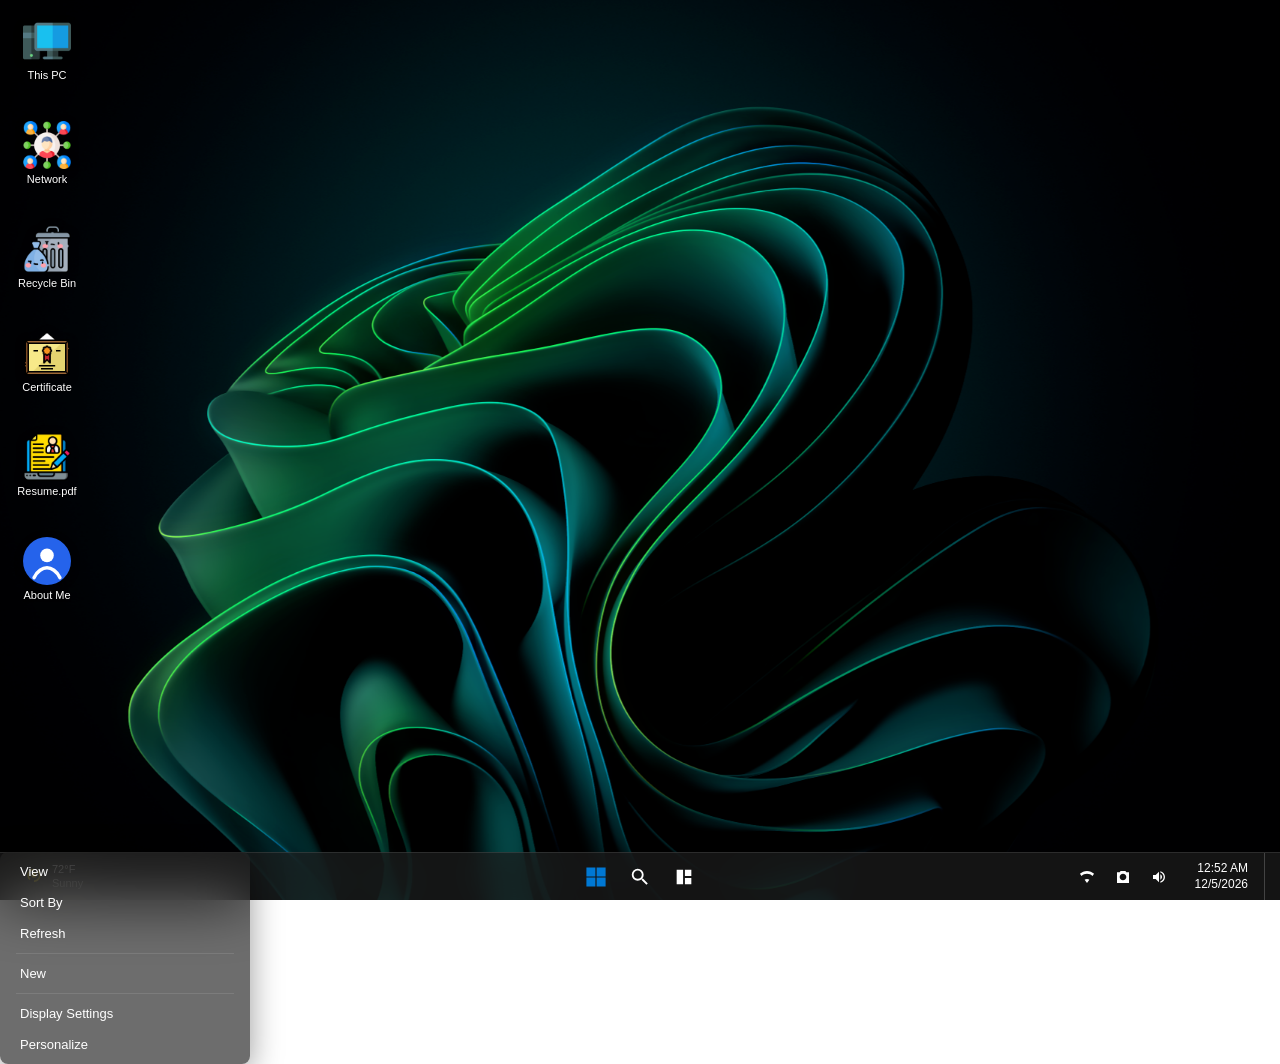
<file: index.html>
<!DOCTYPE html>
<html lang="en">
<head>
    <meta charset="UTF-8">
    <meta name="viewport" content="width=device-width, initial-scale=1.0">
    <title>Pinaki Das — Aspiring AI Engineer | Windows 11 Desktop Portfolio</title>
    <meta name="description" content="Interactive portfolio of Pinaki Das — Aspiring AI Engineer, Python Developer and Generative AI Developer. Explore projects, skills, certifications and contact details inside a Windows 11 desktop simulation.">
    <meta name="author" content="Pinaki Das">
    <meta name="keywords" content="Pinaki Das, AI Engineer, Python Developer, Generative AI, RAG, LLM, Portfolio">
    <meta name="robots" content="index, follow">
    <!-- SEO: canonical + Open Graph. UPDATE the URLs below to the real
         deployment URL (GitHub Pages guess used as placeholder). -->
    <link rel="canonical" href="https://daspinaki2005.github.io/">
    <meta property="og:type" content="website">
    <meta property="og:site_name" content="Pinaki Das — Portfolio">
    <meta property="og:title" content="Pinaki Das — Aspiring AI Engineer | Python Developer | Generative AI Developer">
    <meta property="og:description" content="Aspiring AI Engineer building intelligent applications with Python, LLMs, Prompt Engineering and RAG. Explore the interactive portfolio.">
    <meta property="og:url" content="https://daspinaki2005.github.io/">
    <meta property="og:image" content="https://daspinaki2005.github.io/assets/images/wallpapers/wallpaper1.png">
    <meta property="og:image:width" content="1920">
    <meta property="og:image:height" content="1080">
    <meta name="twitter:card" content="summary_large_image">
    <meta name="twitter:title" content="Pinaki Das — Aspiring AI Engineer | Python Developer">
    <meta name="twitter:description" content="Interactive AI engineer portfolio: projects, skills, certifications and contact details in a Windows 11 desktop simulation.">
    <meta name="twitter:image" content="https://daspinaki2005.github.io/assets/images/wallpapers/wallpaper1.png">
    <link rel="icon" type="image/x-icon" href="favicon.ico">
    <link rel="manifest" href="site.webmanifest">
    <meta name="theme-color" content="#0078d4">
    <link rel="stylesheet" href="css/core.css">
    <link rel="stylesheet" href="css/windows.css">
    <link rel="stylesheet" href="css/animations.css">
    <link rel="stylesheet" href="css/responsive.css">
    <link rel="stylesheet" href="css/apps.css">
    <script type="application/ld+json">
    {
        "@context": "https://schema.org",
        "@type": "Person",
        "name": "Pinaki Das",
        "jobTitle": "Aspiring AI Engineer",
        "description": "Aspiring AI Engineer and Computer Science undergraduate specializing in Python, LLMs, Prompt Engineering and Retrieval-Augmented Generation (RAG).",
        "url": "https://daspinaki2005.github.io/",
        "email": "mailto:daspinaki2005@gmail.com",
        "address": {
            "@type": "PostalAddress",
            "addressLocality": "Kolkata",
            "addressRegion": "West Bengal",
            "addressCountry": "IN"
        },
        "sameAs": [
            "https://github.com/DASPINAKI2005",
            "https://linkedin.com/in/pinaki-das-9a2860281",
            "https://instagram.com/daspinaki2005"
        ],
        "knowsAbout": ["Python", "JavaScript", "SQL", "FastAPI", "Flask", "PostgreSQL", "Prompt Engineering", "RAG", "LLMs", "Generative AI"]
    }
    </script>
</head>
    <body>
    <noscript>
        <div style="max-width:640px;margin:48px auto;padding:0 20px;font-family:system-ui,sans-serif;color:#1f1f23;line-height:1.6;">
            <h1 style="font-size:28px;margin-bottom:8px;">Pinaki Das</h1>
            <p style="font-size:16px;">Aspiring AI Engineer &bull; Python Developer &bull; Generative AI Developer</p>
            <p>This interactive portfolio (Windows 11 / Android simulation) requires JavaScript. Meanwhile, find me here:</p>
            <ul style="font-size:15px;">
                <li>Email: <a href="mailto:daspinaki2005@gmail.com">daspinaki2005@gmail.com</a></li>
                <li>GitHub: <a href="https://github.com/DASPINAKI2005">github.com/DASPINAKI2005</a></li>
                <li>LinkedIn: <a href="https://linkedin.com/in/pinaki-das-9a2860281">linkedin.com/in/pinaki-das-9a2860281</a></li>
                <li>Resume: <a href="assets/documents/resume.pdf">Download PDF</a></li>
            </ul>
        </div>
    </noscript>
    <!-- ============================================================
         WELCOME OVERLAY (new section)
         Premium glassmorphism welcome screen. Fullscreen, fixed, and
         z-index 100000 so it sits above every layer (desktop taskbar
         z:10000, context menu z:10001, Android sim layers z<=90).
         The title copy is injected by js/welcome-overlay.js based on
         viewport width (768px breakpoint); this markup is untouched
         by the Windows / Android simulations.
         ============================================================ -->
    <div id="welcome-overlay" role="presentation" aria-hidden="true">
        <div class="welcome-card">
            <div class="welcome-card__glow"></div>
            <div class="welcome-badge" aria-hidden="true">P</div>
            <h1 class="welcome-title" id="welcome-title"></h1>
            <p class="welcome-role">Aspiring AI Engineer · Python · LLMs · RAG</p>
            <p class="welcome-subtitle">Designed &amp; Developed by Pinaki Das</p>
        </div>
    </div>

    <!-- Main Desktop Area -->
    <main id="desktop" tabindex="-1">
        <div id="selection-box" hidden></div>
        <!-- Icons injected via JS -->
        <div id="icon-container"></div>
        <!-- Windows injected via JS -->
        <div id="window-container"></div>
    </main>

    <!-- Power Screen (Restart / Shut Down) -->
    <div id="power-screen" class="hidden" hidden>
        <div class="power-screen-stage" id="power-screen-stage">
            <div class="power-dots" aria-hidden="true"><span></span><span></span><span></span><span></span><span></span></div>
            <div class="power-screen-text" id="power-screen-text">Shutting down</div>
        </div>
        <div class="power-off" id="power-off" hidden>
            <div class="power-off-title">Your PC has been shut down.</div>
            <div class="power-off-footer">
                <button type="button" class="power-signin" id="power-signin-btn">Sign In</button>
            </div>
        </div>
    </div>

    <!-- Context Menu -->
    <div id="context-menu" class="acrylic-menu" hidden>
        <div class="menu-item">View</div>
        <div class="menu-item">Sort By</div>
        <div class="menu-item">Refresh</div>
        <div class="menu-divider"></div>
        <div class="menu-item">New</div>
        <div class="menu-divider"></div>
        <div class="menu-item">Display Settings</div>
        <div class="menu-item">Personalize</div>
    </div>

    <!-- Start Menu -->
    <div id="start-menu" class="acrylic-panel hidden" hidden>
        <div class="start-search">
            <svg viewBox="0 0 24 24" width="16" height="16" fill="currentColor"><path d="M15.5 14h-.79l-.28-.27A6.471 6.471 0 0 0 16 9.5 6.5 6.5 0 1 0 9.5 16c1.61 0 3.09-.59 4.23-1.57l.27.28v.79l5 4.99L20.49 19l-4.99-5zm-6 0C7.01 14 5 11.99 5 9.5S7.01 5 9.5 5 14 7.01 14 9.5 11.99 14 9.5 14z"/></svg>
            <input type="text" placeholder="Search for apps, settings, and documents">
        </div>
        <div class="start-section-title">Pinned</div>
        <div class="pinned-apps">
            <!-- Pinned apps populated by JS -->
        </div>
        <div class="start-section-title">Recommended</div>
        <div class="recommended-files">
            <div class="rec-item" data-open-app="resume" role="button" tabindex="0">
                <div class="rec-icon">📄</div>
                <div class="rec-details">
                    <div class="rec-name">Resume.pdf</div>
                    <div class="rec-time">Recently added</div>
                </div>
            </div>
            <div class="rec-item" data-open-app="cert" role="button" tabindex="0">
                <div class="rec-icon">📁</div>
                <div class="rec-details">
                    <div class="rec-name">Certificate</div>
                    <div class="rec-time">1 hour ago</div>
                </div>
            </div>
        </div>
        <div class="start-search-results hidden" id="start-search-results"></div>
        <div class="start-footer">
            <div class="user-profile">
                <div class="user-avatar">P</div>
                <div class="user-name">Pinaki Das</div>
            </div>
            <div class="power-btn" tabindex="0" role="button" aria-label="Power">
                <svg viewBox="0 0 24 24" width="18" height="18" fill="currentColor"><path d="M13 3h-2v10h2V3zm4.83 2.17l-1.42 1.42C17.99 7.86 19 9.81 19 12c0 3.87-3.13 7-7 7s-7-3.13-7-7c0-2.19 1.01-4.14 2.58-5.42L6.17 5.17C4.23 6.82 3 9.26 3 12c0 4.97 4.03 9 9 9s9-4.03 9-9c0-2.74-1.23-5.18-3.17-6.83z"/></svg>
            </div>
        </div>
        <div id="power-menu" class="acrylic-panel" hidden>
            <div class="power-menu-item" data-power-action="lock" role="button" tabindex="0" aria-label="Lock">
                <svg viewBox="0 0 24 24" width="16" height="16" fill="currentColor" aria-hidden="true"><path d="M18 8h-1V6a5 5 0 0 0-10 0v2H6a2 2 0 0 0-2 2v10a2 2 0 0 0 2 2h12a2 2 0 0 0 2-2V10a2 2 0 0 0-2-2zm-7 7.53V14.5a1 1 0 0 1 2 0v1.03a2.25 2.25 0 1 1-2 0zM16 8H8V6a4 4 0 0 1 8 0v2z"/></svg>
                <span>Lock</span>
            </div>
            <div class="power-menu-item" data-power-action="restart" role="button" tabindex="0" aria-label="Restart">
                <svg viewBox="0 0 24 24" width="16" height="16" fill="currentColor" aria-hidden="true"><path d="M12 3a9 9 0 1 0 9 9h-2a7 7 0 1 1-7-7v4l5-5-5-5v4z"/></svg>
                <span>Restart</span>
            </div>
            <div class="power-menu-item" data-power-action="shutdown" role="button" tabindex="0" aria-label="Shut Down">
                <svg viewBox="0 0 24 24" width="16" height="16" fill="currentColor" aria-hidden="true"><path d="M13 3h-2v10h2V3zm4.83 2.17l-1.42 1.42C17.99 7.86 19 9.81 19 12c0 3.87-3.13 7-7 7s-7-3.13-7-7c0-2.19 1.01-4.14 2.58-5.42L6.17 5.17C4.23 6.82 3 9.26 3 12c0 4.97 4.03 9 9 9s9-4.03 9-9c0-2.74-1.23-5.18-3.17-6.83z"/></svg>
                <span>Shut Down</span>
            </div>
        </div>
    </div>

    <!-- Widgets Panel -->
    <div id="widgets-panel" class="acrylic-panel hidden" hidden>
        <div class="widgets-title">Widgets</div>
    </div>

    <!-- Taskbar -->
    <footer id="taskbar">
        <div class="taskbar-left">
            <div class="weather-widget">
                <svg viewBox="0 0 24 24" width="20" height="20" fill="#FFD700"><path d="M12 4V2c-4.42 0-8 3.58-8 8 0 2.22.9 4.24 2.34 5.66l1.41-1.41C6.67 13.17 6 11.66 6 10c0-3.31 2.69-6 6-6zm0 14c4.42 0 8-3.58 8-8 0-2.22-.9-4.24-2.34-5.66l-1.41 1.41C17.33 6.83 18 8.34 18 10c0 3.31-2.69 6-6 6v2z"/><circle cx="12" cy="10" r="3"/></svg>
                <div class="weather-info">
                    <span class="temp">72°F</span>
                    <span class="desc">Sunny</span>
                </div>
            </div>
        </div>
        
        <div class="taskbar-center" id="taskbar-apps">
            <button class="taskbar-btn" id="start-btn" aria-label="Start">
                <svg viewBox="0 0 24 24" width="24" height="24" fill="#0078D4"><path d="M11.4 11.4H2.4V2.4h9v9zm10.2 0h-9V2.4h9v9zm-10.2 10.2H2.4v-9h9v9zm10.2 0h-9v-9h9v9z"/></svg>
            </button>
            <button class="taskbar-btn" id="search-btn" aria-label="Search">
                <svg viewBox="0 0 24 24" width="22" height="22" fill="#fff"><path d="M15.5 14h-.79l-.28-.27A6.471 6.471 0 0 0 16 9.5 6.5 6.5 0 1 0 9.5 16c1.61 0 3.09-.59 4.23-1.57l.27.28v.79l5 4.99L20.49 19l-4.99-5zm-6 0C7.01 14 5 11.99 5 9.5S7.01 5 9.5 5 14 7.01 14 9.5 11.99 14 9.5 14z"/></svg>
            </button>
            <button class="taskbar-btn" id="widgets-btn" aria-label="Widgets">
                <svg viewBox="0 0 24 24" width="22" height="22" fill="#fff"><path d="M4 4h7v16H4V4zm9 0h7v7h-7V4zm0 9h7v7h-7v-7z"/></svg>
            </button>
            <!-- Open app icons injected here -->
        </div>

        <div class="taskbar-right">
            <div class="system-tray">
                <button type="button" class="tray-btn" id="tray-wifi" aria-label="Wi-Fi">
                    <svg viewBox="0 0 24 24" width="16" height="16" fill="currentColor"><path d="M12 21L15.6 16.2C14.6 15.4 13.4 15 12 15C10.6 15 9.4 15.4 8.4 16.2L12 21ZM12 3C7.9 3 4.2 4.6 1.4 7.2L3.8 10.4C5.9 8.5 8.8 7.3 12 7.3C15.2 7.3 18.1 8.5 20.2 10.4L22.6 7.2C19.8 4.6 16.1 3 12 3Z"/></svg>
                </button>
                <button type="button" class="tray-btn" id="tray-volume" aria-label="Volume">
                    <svg viewBox="0 0 24 24" width="16" height="16" fill="currentColor"><path d="M15.6 3H8.4L7 5H3V21H21V5H17L15.6 3ZM12 17C9.2 17 7 14.8 7 12C7 9.2 9.2 7 12 7C14.8 7 17 9.2 17 12C17 14.8 14.8 17 12 17Z"/></svg>
                </button>
                <button type="button" class="tray-btn" id="tray-battery" aria-label="Battery">
                    <svg viewBox="0 0 24 24" width="16" height="16" fill="currentColor"><path d="M3 9V15H7L12 20V4L7 9H3ZM16.5 12C16.5 10.2 15.5 8.7 14 8V16C15.5 15.3 16.5 13.8 16.5 12ZM14 3.2V5.3C16.9 6.1 19 8.8 19 12C19 15.2 16.9 17.9 14 18.7V20.8C18 19.9 21 16.3 21 12C21 7.7 18 4.1 14 3.2Z"/></svg>
                </button>
            </div>
            <div class="datetime" id="taskbar-clock" role="button" tabindex="0" aria-label="Calendar and notifications">
                <div id="time">10:00 AM</div>
                <div id="date">1/1/2026</div>
            </div>
            <div id="show-desktop" aria-label="Show Desktop"></div>
        </div>
    </footer>

    <!-- Templates -->
    <template id="window-template">
        <div class="window glass-effect" tabindex="-1">
            <div class="title-bar">
                <div class="title-info">
                    <img class="title-icon" src="" alt="">
                    <span class="title-text">Window Title</span>
                </div>
                <div class="title-controls">
                    <button class="ctrl-btn minimize" aria-label="Minimize"><svg viewBox="0 0 10 10" width="10" height="10" aria-hidden="true"><path d="M1,5 h8" stroke="currentColor" stroke-width="1"/></svg></button>
                    <button class="ctrl-btn maximize" aria-label="Maximize"><svg viewBox="0 0 10 10" width="10" height="10" aria-hidden="true"><rect x="1" y="1" width="8" height="8" stroke="currentColor" stroke-width="1" fill="none"/></svg></button>
                    <button class="ctrl-btn close" aria-label="Close"><svg viewBox="0 0 10 10" width="10" height="10" aria-hidden="true"><path d="M1,1 L9,9 M9,1 L1,9" stroke="currentColor" stroke-width="1.5"/></svg></button>
                </div>
            </div>
            <div class="window-content"></div>
            <!-- Resize Handles -->
            <div class="resize-handle n"></div><div class="resize-handle s"></div>
            <div class="resize-handle e"></div><div class="resize-handle w"></div>
            <div class="resize-handle nw"></div><div class="resize-handle ne"></div>
            <div class="resize-handle sw"></div><div class="resize-handle se"></div>
        </div>
    </template>

    <script src="js/utils.js"></script>
    <script src="js/desktop.js"></script>
    <script src="js/windows.js"></script>
    <script src="js/taskbar.js"></script>
    <script src="js/start-menu.js"></script>
    <script src="js/apps.js"></script>
    <script src="js/main.js"></script>

    <!-- ============================================================
         MOBILE EXPERIENCE (Android simulation)
         Entirely separate layer from the desktop build above.
         Desktop markup/scripts/styles above are untouched.
         ============================================================ -->
    <link rel="stylesheet" href="mobile/css/gate.css">
    <link rel="stylesheet" href="mobile/css/core.css">
    <link rel="stylesheet" href="mobile/css/apps.css">
    <link rel="stylesheet" href="mobile/css/launcher.css">
    <div id="android-root"></div>
    <script src="mobile/js/core.js"></script>
    <script src="data/profile.js"></script>
    <script src="data/projects.js"></script>
    <script src="data/certificates.js"></script>
    <script src="mobile/js/apps.js"></script>
    <script src="mobile/js/app-manager.js"></script>
    <script src="mobile/js/launcher.js"></script>

    <!-- Welcome overlay logic (new) - self-contained, loads last -->
    <script src="js/welcome-overlay.js"></script>
</body>
</html>
</file>
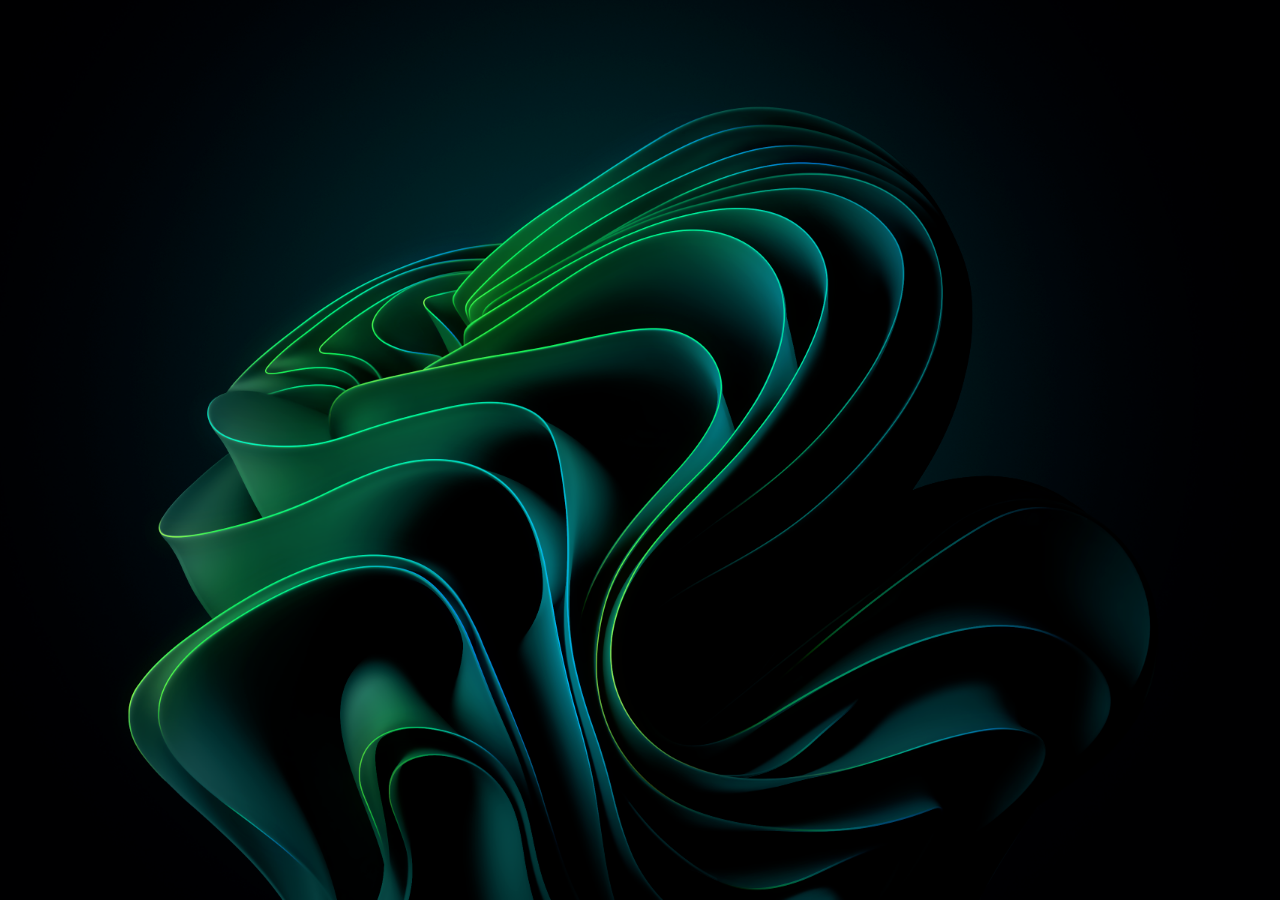
<file: mobile/index.html>
<!DOCTYPE html>
<html lang="en">
<head>
    <meta charset="UTF-8">
    <base href="../">
    <meta name="viewport" content="width=device-width, initial-scale=1.0">
    <meta name="theme-color" content="#000000">
    <meta name="description" content="Explore Pinaki Das's portfolio in an Android-style mobile experience.">
    <title>Pinaki Das — Mobile Portfolio</title>
    <link rel="icon" type="image/x-icon" href="favicon.ico">
    <link rel="stylesheet" href="css/core.css">
    <link rel="stylesheet" href="css/windows.css">
    <link rel="stylesheet" href="css/animations.css">
    <link rel="stylesheet" href="css/responsive.css">
    <link rel="stylesheet" href="css/apps.css">
    <link rel="stylesheet" href="mobile/css/gate.css">
    <link rel="stylesheet" href="mobile/css/core.css">
    <link rel="stylesheet" href="mobile/css/apps.css">
    <link rel="stylesheet" href="mobile/css/launcher.css">
</head>
<body>
    <div id="android-root"></div>
    <noscript>
        <p>This portfolio experience requires JavaScript. Visit
            <a href="index.html">the main portfolio</a> for contact details.
        </p>
    </noscript>
    <script src="mobile/js/core.js"></script>
    <script src="data/profile.js"></script>
    <script src="data/projects.js"></script>
    <script src="data/certificates.js"></script>
    <script src="mobile/js/apps.js"></script>
    <script src="mobile/js/app-manager.js"></script>
    <script src="mobile/js/launcher.js"></script>
    <script src="js/welcome-overlay.js"></script>
</body>
</html>
</file>
<file: css/core.css>
:root {
    /* Fluent Design Variables */
    --acrylic-bg: rgba(32, 32, 32, 0.65);
    --acrylic-solid: #202020;
    --mica-bg: rgba(40, 40, 40, 0.85);
    --border-color: rgba(255, 255, 255, 0.1);
    --accent: #60CDFF;
    --accent-dark: #0078D4;
    --text-primary: #ffffff;
    --text-secondary: rgba(255, 255, 255, 0.7);
    --hover-bg: rgba(255, 255, 255, 0.08);
    --active-bg: rgba(255, 255, 255, 0.12);
    --selection-bg: rgba(96, 205, 255, 0.3);
    --selection-border: #60CDFF;
    --window-shadow: 0 8px 32px rgba(0, 0, 0, 0.4);
    
    /* Layout */
    --taskbar-height: 48px;
    --grid-size-x: 84px;
    --grid-size-y: 104px;
}

* {
    box-sizing: border-box;
    margin: 0;
    padding: 0;
}

body {
    width: 100vw;
    height: 100vh;
    overflow: hidden;
    font-family: 'Segoe UI Variable', 'Segoe UI', Tahoma, Geneva, Verdana, sans-serif;
    color: var(--text-primary);
    background: url('../assets/images/wallpapers/wallpaper1.png') no-repeat center center;
    background-size: cover;
    background-position: center;
    background-repeat: no-repeat;
    user-select: none;
    -webkit-user-select: none;
}

/* Wallpaper Slideshow Layers */
.wallpaper-layer {
    position: fixed;
    top: 0;
    left: 0;
    width: 100vw;
    height: 100vh;
    background-size: cover;
    background-position: center;
    background-repeat: no-repeat;
    opacity: 0;
    transition: opacity 1s ease;
    pointer-events: none;
    z-index: 0;
}

/* Glass & Acrylic Utilities */
.glass-effect {
    background: var(--mica-bg);
    backdrop-filter: blur(25px);
    -webkit-backdrop-filter: blur(25px);
    border: 1px solid var(--border-color);
    box-shadow: var(--window-shadow);
}

.acrylic-panel {
    background: var(--acrylic-bg);
    backdrop-filter: blur(30px);
    -webkit-backdrop-filter: blur(30px);
    border: 1px solid var(--border-color);
}

/* Desktop */
#desktop {
    position: relative;
    width: 100vw;
    height: calc(100vh - var(--taskbar-height));
    outline: none;
}

#selection-box {
    position: absolute;
    border: 1px solid var(--selection-border);
    background-color: var(--selection-bg);
    z-index: 9999;
    pointer-events: none;
}

/* Desktop Icons */
.desktop-icon {
    position: absolute;
    width: 74px;
    height: 86px;
    display: flex;
    flex-direction: column;
    align-items: center;
    justify-content: flex-start;
    padding: 6px 2px;
    border-radius: 4px;
    border: 1px solid transparent;
    cursor: default;
    transition: background 0.1s;
}

.desktop-icon:hover {
    background: var(--hover-bg);
}

.desktop-icon.selected {
    background: var(--selection-bg);
    border-color: rgba(255, 255, 255, 0.2);
}

.desktop-icon img {
    width: 48px;
    height: 48px;
    margin-bottom: 4px;
    pointer-events: none;
    filter: drop-shadow(0 2px 4px rgba(0,0,0,0.3));
}

.desktop-icon .icon-label {
    font-size: 11px;
    text-align: center;
    line-height: 1.2;
    text-shadow: 0 1px 2px rgba(0, 0, 0, 0.8);
    word-wrap: break-word;
    max-width: 100%;
    display: -webkit-box;
    -webkit-line-clamp: 2;
    -webkit-box-orient: vertical;
    overflow: hidden;
}

/* Taskbar */
#taskbar {
    position: absolute;
    bottom: 0;
    left: 0;
    width: 100vw;
    height: var(--taskbar-height);
    background: var(--acrylic-bg);
    backdrop-filter: blur(25px);
    -webkit-backdrop-filter: blur(25px);
    border-top: 1px solid var(--border-color);
    display: flex;
    justify-content: space-between;
    align-items: center;
    z-index: 10000;
    padding: 0 12px;
}

.taskbar-left, .taskbar-right {
    display: flex;
    align-items: center;
    height: 100%;
}

.taskbar-center {
    display: flex;
    align-items: center;
    justify-content: center;
    height: 100%;
    gap: 4px;
    position: absolute;
    left: 50%;
    transform: translateX(-50%);
}

.taskbar-btn {
    width: 40px;
    height: 40px;
    border-radius: 4px;
    border: none;
    background: transparent;
    display: flex;
    justify-content: center;
    align-items: center;
    transition: background 0.15s, transform 0.1s;
    cursor: default;
    position: relative;
}

.taskbar-btn img {
    width: 24px;
    height: 24px;
}

.taskbar-btn:hover {
    background: var(--hover-bg);
}

.taskbar-btn:active {
    transform: scale(0.95);
}

.taskbar-btn.active::after {
    content: '';
    position: absolute;
    bottom: 0;
    width: 16px;
    height: 3px;
    background: var(--accent);
    border-radius: 2px;
}

.taskbar-btn.focused {
    background: var(--active-bg);
}

.taskbar-btn.focused::after {
    width: 24px;
}

.weather-widget {
    display: flex;
    align-items: center;
    gap: 8px;
    padding: 6px 12px;
    border-radius: 4px;
    cursor: default;
}

.weather-widget:hover {
    background: var(--hover-bg);
}

.weather-info {
    display: flex;
    flex-direction: column;
    font-size: 11px;
    line-height: 1.2;
}

.system-tray {
    display: flex;
    align-items: center;
    gap: 12px;
    padding: 0 12px;
    height: 100%;
    border-radius: 4px;
}

.system-tray:hover {
    background: var(--hover-bg);
}

.tray-btn {
    display: inline-flex;
    align-items: center;
    justify-content: center;
    padding: 4px;
    border: none;
    border-radius: 4px;
    background: transparent;
    color: inherit;
    cursor: pointer;
}
.tray-btn:hover {
    background: var(--active-bg);
}

.datetime {
    display: flex;
    flex-direction: column;
    align-items: flex-end;
    justify-content: center;
    padding: 0 12px;
    height: 100%;
    border-radius: 4px;
    font-size: 12px;
    line-height: 1.3;
}

.datetime:hover {
    background: var(--hover-bg);
}

#show-desktop {
    width: 4px;
    height: 100%;
    border-left: 1px solid rgba(255,255,255,0.2);
    margin-left: 4px;
}
#show-desktop:hover {
    background: rgba(255,255,255,0.2);
}

/* Start Menu */
#start-menu {
    position: absolute;
    bottom: calc(var(--taskbar-height) + 12px);
    left: 50%;
    transform: translateX(-50%) translateY(20px);
    width: 560px;
    height: 600px;
    border-radius: 8px;
    padding: 24px;
    display: flex;
    flex-direction: column;
    z-index: 9999;
    opacity: 0;
    pointer-events: none;
    transition: transform 0.25s cubic-bezier(0.1, 0.9, 0.2, 1), opacity 0.2s ease;
}

#start-menu:not(.hidden) {
    opacity: 1;
    transform: translateX(-50%) translateY(0);
    pointer-events: all;
}

.start-search {
    display: flex;
    align-items: center;
    background: rgba(0,0,0,0.4);
    border: 1px solid var(--border-color);
    border-radius: 20px;
    padding: 8px 16px;
    margin-bottom: 16px;
    border-bottom: 2px solid var(--accent);
}

.start-search input {
    background: transparent;
    border: none;
    outline: none;
    color: white;
    width: 100%;
    margin-left: 12px;
    font-family: inherit;
    font-size: 14px;
}

.start-section-title {
    font-size: 14px;
    font-weight: 600;
    margin-bottom: 16px;
    display: flex;
    justify-content: space-between;
}

.pinned-apps {
    display: grid;
    grid-template-columns: repeat(6, 1fr);
    gap: 16px;
    margin-bottom: 16px;
    height: auto;
    max-height: 200px;
    overflow-y: auto;
}

.pinned-app {
    display: flex;
    flex-direction: column;
    align-items: center;
    gap: 6px;
    padding: 12px 4px;
    border-radius: 4px;
}
.pinned-app:hover {
    background: var(--hover-bg);
}
.pinned-app img {
    width: 32px;
    height: 32px;
}
.pinned-app span {
    font-size: 12px;
}

.recommended-files {
    display: grid;
    grid-template-columns: repeat(2, 1fr);
    gap: 12px;
    flex-grow: 1;
    height: auto;
    max-height: 200px;
    overflow-y: auto;
}

.rec-item {
    display: flex;
    align-items: center;
    gap: 12px;
    padding: 8px 12px;
    border-radius: 4px;
}
.rec-item:hover {
    background: var(--hover-bg);
}
.rec-icon {
    font-size: 24px;
}
.rec-name {
    font-size: 13px;
    font-weight: 500;
}
.rec-time {
    font-size: 11px;
    color: var(--text-secondary);
}

/* Start Menu Search */
.start-search-results {
    display: flex;
    flex-direction: column;
    gap: 12px;
    flex-grow: 1;
    overflow-y: auto;
}
.start-search-results.hidden,
.start-section-title.hidden,
.pinned-apps.hidden,
.recommended-files.hidden {
    display: none;
}

.start-footer {
    display: flex;
    justify-content: space-between;
    align-items: center;
    padding-top: 16px;
    border-top: 1px solid var(--border-color);
    margin-top: auto;
}

.user-profile {
    display: flex;
    align-items: center;
    gap: 12px;
    padding: 6px 12px;
    border-radius: 4px;
}
.user-profile:hover {
    background: var(--hover-bg);
}
.user-avatar {
    width: 32px;
    height: 32px;
    border-radius: 50%;
    background: var(--accent);
    display: flex;
    align-items: center;
    justify-content: center;
    font-weight: bold;
}

.power-btn {
    padding: 12px;
    border-radius: 4px;
}
.power-btn:hover {
    background: var(--hover-bg);
}

/* Power Menu (Restart / Shut Down) */
#power-menu {
    position: absolute;
    bottom: 64px;
    right: 24px;
    min-width: 190px;
    border-radius: 8px;
    padding: 4px;
    box-shadow: var(--window-shadow);
}
.power-menu-item {
    display: flex;
    align-items: center;
    gap: 12px;
    padding: 8px 16px;
    font-size: 13px;
    border-radius: 4px;
    cursor: default;
}
.power-menu-item:hover {
    background: var(--hover-bg);
}
.power-menu-item svg {
    color: var(--text-secondary);
}

/* Power Screen (Restart / Shut Down) */
#power-screen {
    position: fixed;
    inset: 0;
    z-index: 200000;
    background: #0b0d10;
    font-family: inherit;
}
#power-screen:not(.hidden) {
    display: flex;
    align-items: center;
    justify-content: center;
}
#power-screen.hidden {
    display: none;
}
.power-screen-stage {
    display: flex;
    flex-direction: column;
    align-items: center;
    gap: 24px;
}
.power-dots {
    display: flex;
    gap: 8px;
}
.power-dots span {
    width: 10px;
    height: 10px;
    border-radius: 50%;
    background: #fff;
    animation: powerPulse 1.2s ease-in-out infinite;
}
.power-dots span:nth-child(2) { animation-delay: .1s; }
.power-dots span:nth-child(3) { animation-delay: .2s; }
.power-dots span:nth-child(4) { animation-delay: .3s; }
.power-dots span:nth-child(5) { animation-delay: .4s; }
@keyframes powerPulse {
    0%, 100% { transform: scale(1); opacity: .35; }
    30% { transform: scale(1.35); opacity: 1; }
}
.power-screen-text {
    font-size: 15px;
    color: var(--text-secondary);
}
.power-off {
    position: absolute;
    inset: 0;
    display: flex;
    flex-direction: column;
    align-items: center;
    justify-content: space-between;
    padding: 48px 0;
    animation: powerFadeIn .5s ease both;
}
@keyframes powerFadeIn {
    from { opacity: 0; }
    to { opacity: 1; }
}
.power-off-title {
    font-size: 22px;
    color: var(--text-primary);
}
.power-signin {
    min-width: 180px;
    padding: 10px 24px;
    border: 1px solid var(--border-color);
    border-radius: 6px;
    background: var(--mica-bg);
    color: var(--text-primary);
    font-family: inherit;
    font-size: 14px;
    cursor: pointer;
    transition: background .15s ease;
}
.power-signin:hover {
    background: var(--hover-bg);
}

/* Networking app rows */
.net-list {
    width: 100%;
    display: flex;
    flex-direction: column;
    gap: 8px;
}
.net-row {
    display: flex;
    align-items: center;
    gap: 14px;
    padding: 12px 14px;
    border-radius: 6px;
    border: 1px solid var(--border-color);
    background: rgba(255, 255, 255, 0.03);
    cursor: pointer;
    transition: background .15s ease, border-color .15s ease;
}
.net-row:hover {
    background: var(--hover-bg);
    border-color: rgba(96, 205, 255, 0.35);
}
.net-icon {
    width: 40px;
    height: 40px;
    border-radius: 8px;
    display: flex;
    align-items: center;
    justify-content: center;
    flex-shrink: 0;
}
.net-icon svg {
    width: 40px;
    height: 40px;
    display: block;
}
.net-info {
    flex-grow: 1;
    min-width: 0;
}
.net-name {
    font-size: 14px;
    font-weight: 600;
    color: var(--text-primary);
}
.net-account {
    font-size: 12px;
    color: var(--text-secondary);
    white-space: nowrap;
    overflow: hidden;
    text-overflow: ellipsis;
}
.net-open {
    font-size: 12px;
    color: var(--accent);
    flex-shrink: 0;
}

/* Widgets Panel */
#widgets-panel {
    position: absolute;
    right: 12px;
    bottom: calc(var(--taskbar-height) + 12px);
    width: 320px;
    max-height: min(560px, calc(100vh - var(--taskbar-height) - 40px));
    overflow-y: auto;
    border-radius: 8px;
    padding: 20px;
    display: flex;
    flex-direction: column;
    gap: 12px;
    z-index: 9999;
    opacity: 0;
    pointer-events: none;
    transform: translateX(24px);
    transition: transform 0.25s cubic-bezier(0.1, 0.9, 0.2, 1), opacity 0.2s ease;
}

#widgets-panel:not(.hidden) {
    opacity: 1;
    transform: translateX(0);
    pointer-events: all;
}

.widgets-title {
    font-size: 20px;
    font-weight: 600;
}

.widget-card {
    background: var(--mica-bg);
    border: 1px solid var(--border-color);
    border-radius: 8px;
    padding: 14px;
}

.widget-card--profile {
    display: flex;
    align-items: center;
    gap: 12px;
    background: linear-gradient(135deg, rgba(37, 99, 235, 0.18), rgba(139, 92, 246, 0.12));
}

.widget-avatar {
    width: 44px;
    height: 44px;
    flex-shrink: 0;
    border-radius: 50%;
    display: flex;
    align-items: center;
    justify-content: center;
    font-size: 20px;
    font-weight: 700;
    color: #fff;
    background: linear-gradient(135deg, #60c8ff, #2563eb);
    box-shadow: 0 4px 12px rgba(37, 99, 235, 0.4);
}

.widget-card-body {
    min-width: 0;
    flex: 1;
}

.widget-card-head {
    display: flex;
    justify-content: space-between;
    align-items: center;
    font-size: 14px;
    font-weight: 600;
}

.widget-card-sub {
    margin-top: 6px;
    font-size: 12px;
    color: var(--text-secondary);
}

.widget-card-chips {
    display: flex;
    flex-wrap: wrap;
    gap: 6px;
}

.widget-chip {
    display: inline-flex;
    align-items: center;
    font-size: 11px;
    font-weight: 600;
    padding: 3px 10px;
    border-radius: 999px;
    color: var(--accent);
    background: color-mix(in srgb, var(--accent) 12%, transparent);
    border: 1px solid color-mix(in srgb, var(--accent) 30%, transparent);
}

.widget-project-tag {
    overflow: hidden;
    text-overflow: ellipsis;
    white-space: nowrap;
}

.widget-link {
    display: inline-block;
    margin-top: 8px;
    padding: 0;
    border: 0;
    background: none;
    font: inherit;
    font-size: 12px;
    font-weight: 600;
    color: var(--accent);
    cursor: pointer;
}

.widget-link:hover {
    text-decoration: underline;
}

/* Context Menu */
#context-menu {
    position: absolute;
    width: 250px;
    border-radius: 8px;
    padding: 4px;
    z-index: 10001;
    box-shadow: var(--window-shadow);
    background: var(--acrylic-bg);
    -webkit-backdrop-filter: blur(30px);
    backdrop-filter: blur(30px);
}
#context-menu.hidden {
    display: none;
}
.menu-item {
    padding: 8px 16px;
    font-size: 13px;
    border-radius: 4px;
    display: flex;
    align-items: center;
    gap: 12px;
}
.menu-item:hover {
    background: var(--hover-bg);
}
.menu-divider {
    height: 1px;
    background: var(--border-color);
    margin: 4px 12px;
}
.menu-item .menu-caret {
    margin-left: auto;
    font-size: 14px;
    opacity: 0.7;
}
.menu-item.has-submenu {
    position: relative;
}
.menu-submenu {
    display: none;
    position: absolute;
    left: 100%;
    top: -5px;
    min-width: 190px;
    padding: 4px;
    border-radius: 8px;
    box-shadow: var(--window-shadow);
    background: var(--acrylic-bg);
    -webkit-backdrop-filter: blur(30px);
    backdrop-filter: blur(30px);
}
.menu-item.has-submenu:hover .menu-submenu,
.menu-item.has-submenu:focus-within .menu-submenu {
    display: block;
}

/* Inline rename */
.inline-rename {
    width: 108px;
    margin-top: 6px;
    padding: 2px 4px;
    font-size: 11px;
    text-align: center;
    border: 1px solid var(--accent);
    outline: none;
    background: var(--acrylic-solid);
    color: var(--text-primary);
    border-radius: 3px;
}

/* Desktop toast */
#desktop-toast {
    position: fixed;
    left: 50%;
    bottom: 64px;
    transform: translateX(-50%) translateY(12px);
    padding: 10px 18px;
    font-size: 13px;
    border-radius: 8px;
    box-shadow: var(--window-shadow);
    opacity: 0;
    pointer-events: none;
    transition: opacity 0.2s, transform 0.2s;
    z-index: 10010;
}
#desktop-toast.is-visible {
    opacity: 1;
    transform: translateX(-50%) translateY(0);
}

/* Properties dialog */
.props-dialog {
    position: fixed;
    inset: 0;
    display: flex;
    align-items: center;
    justify-content: center;
    z-index: 10009;
    background: rgba(0, 0, 0, 0.35);
}
.props-dialog[hidden] {
    display: none;
}
.props-dialog__box {
    width: 340px;
    border-radius: 8px;
    box-shadow: var(--window-shadow);
    overflow: hidden;
    background: var(--acrylic-solid);
    border: 1px solid var(--border-color);
}
.props-dialog__head {
    display: flex;
    align-items: center;
    justify-content: space-between;
    padding: 12px 16px;
    font-size: 14px;
    font-weight: 600;
}
.props-dialog__icon {
    display: flex;
    align-items: center;
    gap: 10px;
    padding: 8px 16px 14px;
}
.props-dialog__icon img {
    width: 34px;
    height: 34px;
}
.props-dialog__icon span {
    font-size: 13px;
    font-weight: 500;
    word-break: break-word;
}
.props-dialog__grid {
    margin: 0 16px 14px;
    border: 1px solid var(--border-color);
    border-radius: 6px;
    overflow: hidden;
}
.props-dialog__row {
    display: flex;
    justify-content: space-between;
    gap: 12px;
    padding: 7px 12px;
    font-size: 12px;
}
.props-dialog__row span {
    opacity: 0.7;
}
.props-dialog__row strong {
    font-weight: 500;
    text-align: right;
    word-break: break-word;
}
.props-dialog__foot {
    display: flex;
    justify-content: flex-end;
    padding: 0 16px 16px;
}
.props-dialog__ok {
    padding: 6px 18px;
    font-size: 13px;
    border: none;
    border-radius: 4px;
    cursor: pointer;
    color: #fff;
    background: var(--accent);
}
.props-dialog__ok:hover {
    filter: brightness(1.1);
}

/* Snap layouts */
#snap-preview {
    position: fixed;
    border: 2px solid var(--accent);
    background: rgba(96, 205, 255, 0.18);
    border-radius: 6px;
    opacity: 0;
    pointer-events: none;
    transition: opacity 0.15s;
    z-index: 30000;
}
#snap-preview.is-visible {
    opacity: 1;
}

#snap-layout {
    position: fixed;
    width: 220px;
    padding: 10px;
    border-radius: 8px;
    box-shadow: var(--window-shadow);
    background: var(--acrylic-bg);
    -webkit-backdrop-filter: blur(30px);
    backdrop-filter: blur(30px);
    z-index: 30010;
}
#snap-layout.hidden {
    display: none;
}
.snap-grid {
    display: flex;
    gap: 8px;
    margin-bottom: 10px;
}
.snap-col {
    flex: 1;
    display: flex;
    flex-direction: column;
    gap: 8px;
}
.snap-zone {
    border: 1px solid var(--border-color);
    border-radius: 4px;
    height: 40px;
    cursor: pointer;
    transition: background 0.12s, border-color 0.12s;
}
.snap-zone:hover,
.snap-zone:focus-visible {
    background: rgba(96, 205, 255, 0.25);
    border-color: var(--accent);
    outline: none;
}
.snap-layout-actions {
    display: flex;
    gap: 8px;
}
.snap-layout-actions button {
    flex: 1;
    padding: 6px 0;
    font-size: 12px;
    border: 1px solid var(--border-color);
    border-radius: 4px;
    cursor: pointer;
    background: transparent;
    color: var(--text-primary);
}
.snap-layout-actions button:hover {
    background: var(--hover-bg);
}

@media (prefers-reduced-motion: reduce) {
    #snap-preview {
        transition: none;
    }
}
</file>
<file: css/windows.css>
/* Windows */
.window {
    position: absolute;
    width: 800px;
    height: 500px;
    border-radius: 8px;
    display: flex;
    flex-direction: column;
    overflow: hidden;
    transform: scale(0.95);
    opacity: 0;
    animation: windowOpen 0.2s cubic-bezier(0.1, 0.9, 0.2, 1) forwards;
}

@keyframes windowOpen {
    to { transform: scale(1); opacity: 1; }
}

.window.closing {
    animation: windowClose 0.15s ease-in forwards;
}

@keyframes windowClose {
    to { transform: scale(0.95); opacity: 0; }
}

.window.maximized {
    top: 0 !important;
    left: 0 !important;
    width: 100vw !important;
    height: calc(100vh - var(--taskbar-height)) !important;
    border-radius: 0;
}

.title-bar {
    height: 40px;
    display: flex;
    justify-content: space-between;
    align-items: center;
    user-select: none;
    -webkit-app-region: drag;
}

.title-info {
    display: flex;
    align-items: center;
    gap: 8px;
    padding-left: 12px;
    font-size: 12px;
    pointer-events: none;
}

.title-icon {
    width: 16px;
    height: 16px;
}

.title-controls {
    display: flex;
    height: 100%;
    align-items: center;
}

.ctrl-btn {
    width: 46px;
    height: 34px;
    border: none;
    background: transparent;
    color: var(--text-primary);
    display: flex;
    justify-content: center;
    align-items: center;
}

.ctrl-btn svg {
    width: 10px;
    height: 10px;
}

.ctrl-btn:hover {
    background: var(--hover-bg);
}

.ctrl-btn.close:hover {
    background: #E81123;
    color: white;
}

.window-content {
    flex-grow: 1;
    background: var(--acrylic-solid);
    position: relative;
    overflow: hidden;
}

/* File Explorer specific */
.explorer-layout {
    display: flex;
    flex-direction: column;
    height: 100%;
}

.explorer-toolbar {
    height: 48px;
    border-bottom: 1px solid var(--border-color);
    display: flex;
    align-items: center;
    padding: 0 16px;
    gap: 16px;
    background: rgba(0,0,0,0.2);
}

.explorer-body {
    display: flex;
    flex-grow: 1;
    overflow: hidden;
}

.explorer-nav {
    width: 200px;
    border-right: 1px solid var(--border-color);
    padding: 12px;
    background: rgba(0,0,0,0.1);
}

.nav-item {
    padding: 6px 12px;
    font-size: 13px;
    border-radius: 4px;
    display: flex;
    align-items: center;
    gap: 8px;
}
.nav-item:hover {
    background: var(--hover-bg);
}

.explorer-main {
    flex-grow: 1;
    padding: 16px;
    display: flex;
    gap: 16px;
    flex-wrap: wrap;
    align-content: flex-start;
    overflow-y: auto;
}

.explorer-item {
    width: 148px;
    padding: 12px;
    border-radius: 8px;
    display: flex;
    flex-direction: column;
    align-items: center;
    gap: 6px;
    text-align: center;
    cursor: default;
}
.explorer-item:hover {
    background: var(--hover-bg);
}
.explorer-item-ico {
    width: 48px;
    height: 48px;
    border-radius: 10px;
    background: var(--g, linear-gradient(135deg,#60a5fa,#818cf8));
    display: flex;
    align-items: center;
    justify-content: center;
}
.explorer-item-name {
    font-size: 13px;
    line-height: 1.3;
    color: var(--text-primary);
}
.explorer-item-sub {
    font-size: 11px;
    color: var(--text-secondary);
}

/* Rich Projects experience (cards + detail page) */
.explorer-main--projects {
    display: flex;
    flex-direction: column;
    flex-wrap: nowrap;
    gap: 12px;
}

.explorer-item--project {
    width: 100%;
    flex-direction: row;
    align-items: center;
    gap: 16px;
    text-align: left;
    padding: 14px 16px;
    border: 1px solid var(--border-color);
    border-radius: 12px;
    background: rgba(255, 255, 255, 0.04);
    transition: background 0.15s ease, transform 0.15s ease, border-color 0.15s ease;
    cursor: pointer;
}
.explorer-item--project:hover {
    background: var(--hover-bg);
    border-color: rgba(255, 255, 255, 0.22);
    transform: translateY(-1px);
}

.pj-card-thumb {
    width: 56px;
    height: 56px;
    border-radius: 12px;
    flex-shrink: 0;
    background: linear-gradient(135deg, var(--pj-a, #60a5fa), var(--pj-b, #818cf8));
    display: flex;
    align-items: center;
    justify-content: center;
    box-shadow: 0 6px 16px rgba(0, 0, 0, 0.3);
}

.pj-card-body {
    flex-grow: 1;
    min-width: 0;
    display: flex;
    flex-direction: column;
    gap: 4px;
}

.pj-card-chips {
    display: flex;
    flex-wrap: wrap;
    gap: 6px;
}

.pj-mini-chip {
    font-size: 10px;
    line-height: 1;
    padding: 4px 8px;
    border-radius: 999px;
    color: var(--text-primary);
    background: rgba(255, 255, 255, 0.12);
    border: 1px solid rgba(255, 255, 255, 0.14);
}

.pj-card-open {
    font-size: 12px;
    color: var(--accent);
    flex-shrink: 0;
    opacity: 0;
    transform: translateX(4px);
    transition: opacity 0.15s ease, transform 0.15s ease;
}
.explorer-item--project:hover .pj-card-open {
    opacity: 1;
    transform: translateX(0);
}

/* Project detail page */
.pj-page {
    display: flex;
    flex-direction: column;
    height: 100%;
    overflow-y: auto;
    background: rgba(0, 0, 0, 0.15);
}

.pj-hero {
    position: relative;
    padding: 28px 32px;
    color: #fff;
    background: linear-gradient(135deg, var(--pj-a, #60a5fa), var(--pj-b, #818cf8));
    overflow: hidden;
}
.pj-hero::after {
    content: "";
    position: absolute;
    top: -60%;
    right: -10%;
    width: 55%;
    height: 220%;
    background: radial-gradient(closest-side, rgba(255, 255, 255, 0.18), transparent);
    pointer-events: none;
}
.pj-hero__inner {
    position: relative;
    display: flex;
    flex-direction: column;
    gap: 10px;
}
.pj-eyebrow {
    font-size: 11px;
    text-transform: uppercase;
    letter-spacing: 0.12em;
    opacity: 0.85;
}
.pj-title {
    margin: 0;
    font-size: 26px;
    font-weight: 600;
    line-height: 1.2;
    text-shadow: 0 2px 12px rgba(0, 0, 0, 0.25);
}
.pj-tag {
    margin: 0;
    max-width: 640px;
    font-size: 14px;
    line-height: 1.5;
    opacity: 0.92;
}
.pj-actions {
    display: flex;
    gap: 10px;
    margin-top: 6px;
}
.pj-btn {
    font-family: inherit;
    font-size: 13px;
    font-weight: 600;
    padding: 8px 18px;
    border-radius: 8px;
    border: none;
    cursor: pointer;
    color: #111;
    background: #fff;
    box-shadow: 0 4px 14px rgba(0, 0, 0, 0.25);
    transition: transform 0.12s ease, box-shadow 0.12s ease;
}
.pj-btn:hover {
    transform: translateY(-1px);
    box-shadow: 0 6px 18px rgba(0, 0, 0, 0.3);
}

.pj-body {
    padding: 24px 32px 32px;
    display: flex;
    flex-direction: column;
    gap: 24px;
}
.pj-sec h3 {
    margin: 0 0 10px;
    font-size: 12px;
    font-weight: 600;
    text-transform: uppercase;
    letter-spacing: 0.1em;
    color: var(--text-secondary);
}
.pj-sec p {
    margin: 0;
    font-size: 14px;
    line-height: 1.65;
    color: var(--text-primary);
}
.pj-chips {
    display: flex;
    flex-wrap: wrap;
    gap: 8px;
}
.pj-chip {
    font-size: 12px;
    padding: 6px 12px;
    border-radius: 999px;
    background: var(--hover-bg);
    border: 1px solid var(--border-color);
    color: var(--text-primary);
}
.pj-points {
    margin: 0;
    padding-left: 20px;
    display: flex;
    flex-direction: column;
    gap: 8px;
}
.pj-points li {
    font-size: 14px;
    line-height: 1.5;
    color: var(--text-primary);
}
.pj-points li::marker {
    color: var(--accent);
}

@media (prefers-reduced-motion: reduce) {
    .explorer-item--project,
    .pj-card-open,
    .pj-btn {
        transition: none;
    }
    .explorer-item--project:hover {
        transform: none;
    }
    .explorer-item--project:hover .pj-card-open {
        opacity: 1;
        transform: none;
    }
}

/* PDF Viewer Specific */
.pdf-toolbar {
    height: 40px;
    background: #323639;
    display: flex;
    align-items: center;
    justify-content: space-between;
    padding: 0 16px;
    color: white;
}
.pdf-btn {
    background: #0078D4;
    color: white;
    border: none;
    padding: 6px 12px;
    border-radius: 4px;
    cursor: pointer;
}
.pdf-content {
    flex-grow: 1;
    display: flex;
    align-items: center;
    justify-content: center;
    background: #525659;
}

.pdf-paper {
    width: min(560px, 100%);
    max-height: 100%;
    background: #fff;
    color: #1f1f23;
    border-radius: 2px;
    padding: 36px 40px;
    box-shadow: 0 4px 24px rgba(0,0,0,0.35);
    overflow-y: auto;
    text-align: left;
}
.pdf-name {
    margin: 0;
    font-size: 26px;
}
.pdf-headline {
    margin: 6px 0 0;
    font-size: 13px;
    color: #555;
}
.pdf-paper-section h3 {
    margin: 18px 0 8px;
    font-size: 13px;
    text-transform: uppercase;
    letter-spacing: 0.06em;
    color: #333;
}
.pdf-paper-section p {
    margin: 0;
    font-size: 13px;
    line-height: 1.5;
}
.pdf-paper-section ul {
    margin: 0;
    padding-left: 18px;
    display: flex;
    flex-direction: column;
    gap: 8px;
}
.pdf-resume-item {
    font-size: 13px;
    line-height: 1.4;
}
.pdf-resume-item strong {
    display: block;
}
.pdf-resume-item span {
    color: #555;
    font-size: 12px;
}

/* Resize Handles */
.resize-handle { position: absolute; }
.resize-handle.n { top: -3px; left: 0; width: 100%; height: 6px; cursor: n-resize; }
.resize-handle.s { bottom: -3px; left: 0; width: 100%; height: 6px; cursor: s-resize; }
.resize-handle.e { top: 0; right: -3px; width: 6px; height: 100%; cursor: e-resize; }
.resize-handle.w { top: 0; left: -3px; width: 6px; height: 100%; cursor: w-resize; }
.resize-handle.nw { top: -3px; left: -3px; width: 10px; height: 10px; cursor: nw-resize; }
.resize-handle.ne { top: -3px; right: -3px; width: 10px; height: 10px; cursor: ne-resize; }
.resize-handle.sw { bottom: -3px; left: -3px; width: 10px; height: 10px; cursor: sw-resize; }
.resize-handle.se { bottom: -3px; right: -3px; width: 10px; height: 10px; cursor: se-resize; }
</file>
<file: css/animations.css>
/* ============================================================
   KEYBOARD SHORTCUTS UI (Alt+Tab switcher + Run dialog)
   ============================================================ */
.alt-tab-overlay {
    position: fixed;
    left: 50%;
    bottom: calc(var(--taskbar-height) + 16px);
    transform: translateX(-50%);
    display: flex;
    gap: 10px;
    padding: 14px;
    border-radius: 12px;
    background: var(--acrylic-bg);
    -webkit-backdrop-filter: blur(30px);
    backdrop-filter: blur(30px);
    border: 1px solid var(--border-color);
    box-shadow: 0 16px 48px rgba(0, 0, 0, 0.5);
    z-index: 30000;
    animation: altTabIn 0.18s cubic-bezier(0.1, 0.9, 0.2, 1);
}
@keyframes altTabIn {
    from { opacity: 0; transform: translateX(-50%) translateY(12px) scale(0.96); }
    to   { opacity: 1; transform: translateX(-50%) translateY(0) scale(1); }
}
.alt-tab-card {
    width: 120px;
    border-radius: 8px;
    padding: 8px;
    display: flex;
    flex-direction: column;
    align-items: center;
    gap: 8px;
    border: 1px solid transparent;
    cursor: pointer;
    flex: 0 0 auto;
}
.alt-tab-card:hover { background: var(--hover-bg); }
.alt-tab-card.is-active { background: var(--active-bg); border-color: var(--accent); }
.alt-tab-thumb {
    width: 96px;
    height: 64px;
    border-radius: 6px;
    background: var(--mica-bg);
    border: 1px solid var(--border-color);
    display: flex;
    align-items: center;
    justify-content: center;
    overflow: hidden;
}
.alt-tab-thumb img { width: 32px; height: 32px; }
.alt-tab-title {
    font-size: 12px;
    max-width: 100%;
    white-space: nowrap;
    overflow: hidden;
    text-overflow: ellipsis;
}

.run-dialog {
    position: fixed;
    inset: 0;
    z-index: 30000;
    display: flex;
    align-items: flex-start;
    justify-content: center;
    padding-top: 12vh;
    background: rgba(0, 0, 0, 0.35);
}
.run-dialog[hidden] { display: none; }
.run-dialog__box {
    width: min(480px, 92vw);
    border-radius: 8px;
    background: var(--mica-bg);
    -webkit-backdrop-filter: blur(25px);
    backdrop-filter: blur(25px);
    border: 1px solid var(--border-color);
    box-shadow: var(--window-shadow);
    overflow: hidden;
    animation: runDialogIn 0.18s cubic-bezier(0.1, 0.9, 0.2, 1);
}
@keyframes runDialogIn {
    from { opacity: 0; transform: translateY(-10px) scale(0.98); }
    to   { opacity: 1; transform: translateY(0) scale(1); }
}
.run-dialog__head {
    display: flex;
    align-items: center;
    justify-content: space-between;
    padding: 10px 12px 10px 16px;
    font-size: 14px;
    border-bottom: 1px solid var(--border-color);
}
.run-dialog__head .ctrl-btn { width: 32px; height: 28px; }
.run-dialog__body { padding: 16px; }
.run-dialog__row { display: flex; align-items: center; gap: 12px; }
.run-dialog__row label { font-size: 13px; color: var(--text-secondary); flex: 0 0 auto; }
.run-dialog__row input {
    flex: 1;
    min-width: 0;
    background: rgba(0, 0, 0, 0.4);
    border: 1px solid var(--border-color);
    border-radius: 4px;
    color: var(--text-primary);
    font-family: inherit;
    font-size: 13px;
    padding: 8px 12px;
    outline: none;
    user-select: text;
    -webkit-user-select: text;
}
.run-dialog__row input:focus { border-color: var(--accent); }
.run-dialog__foot {
    display: flex;
    justify-content: flex-end;
    gap: 10px;
    padding: 12px 16px;
    border-top: 1px solid var(--border-color);
}
.run-dialog__foot button {
    min-width: 84px;
    padding: 6px 16px;
    border-radius: 4px;
    border: 1px solid var(--border-color);
    background: var(--hover-bg);
    color: var(--text-primary);
    font-family: inherit;
    font-size: 13px;
    cursor: pointer;
}
.run-dialog__foot button:hover { background: var(--active-bg); }
.run-dialog__ok { background: var(--accent-dark) !important; border-color: transparent !important; }

@media (prefers-reduced-motion: reduce) {
    .alt-tab-overlay,
    .run-dialog__box {
        animation-duration: 0.01ms !important;
    }
}

/* ============================================================
   WELCOME OVERLAY (new section)
   Premium glassmorphism welcome screen shown once per session.
   Sits above every layer (desktop taskbar z:10000, context menu
   z:10001, Android sim layers z<=90) and reuses the existing
   Fluent design tokens (--mica-bg, --accent, --border-color,
   --text-primary, --text-secondary, Segoe UI typeface) so it
   feels like a native part of the portfolio.
   ============================================================ */
#welcome-overlay {
    position: fixed;
    inset: 0;
    z-index: 100000;
    display: flex;
    align-items: center;
    justify-content: center;
    padding: 24px;
    background: rgba(12, 14, 20, 0.5);
    -webkit-backdrop-filter: blur(16px);
    backdrop-filter: blur(16px);
    opacity: 0;
    transition: opacity 0.6s ease;
}

#welcome-overlay.is-visible { opacity: 1; }

#welcome-overlay.is-leaving { opacity: 0; }

.welcome-card {
    position: relative;
    width: 100%;
    max-width: min(560px, 92vw);
    text-align: center;
    padding: clamp(30px, 6vw, 56px) clamp(24px, 7vw, 72px);
    border-radius: 28px;
    background: linear-gradient(150deg, rgba(255, 255, 255, 0.12), rgba(255, 255, 255, 0.03)), var(--mica-bg);
    border: 1px solid var(--border-color);
    box-shadow:
        inset 0 1px 0 rgba(255, 255, 255, 0.12),
        0 24px 64px rgba(0, 0, 0, 0.5),
        0 0 80px rgba(96, 205, 255, 0.22);
    transform: scale(0.9);
    transition: transform 0.6s cubic-bezier(0.16, 1, 0.3, 1);
    overflow: hidden;
}

#welcome-overlay.is-visible .welcome-card { transform: scale(1); }

.welcome-badge {
    position: relative;
    width: clamp(56px, 12vw, 76px);
    height: clamp(56px, 12vw, 76px);
    margin: 0 auto 18px;
    border-radius: 50%;
    display: flex;
    align-items: center;
    justify-content: center;
    font-size: clamp(26px, 6vw, 34px);
    font-weight: 700;
    color: #fff;
    background: linear-gradient(135deg, #60c8ff, #2563eb);
    box-shadow:
        0 0 0 4px rgba(96, 205, 255, 0.18),
        0 12px 30px rgba(37, 99, 235, 0.5),
        0 0 44px rgba(96, 205, 255, 0.35);
}

.welcome-card__glow {
    position: absolute;
    top: -40%;
    left: 50%;
    width: 75%;
    height: 60%;
    transform: translateX(-50%);
    background: radial-gradient(closest-side, rgba(96, 205, 255, 0.45), transparent);
    filter: blur(20px);
    pointer-events: none;
}

.welcome-title {
    position: relative;
    margin: 0;
    font-family: inherit;
    font-size: clamp(20px, 5vw, 34px);
    font-weight: 600;
    line-height: 1.25;
    color: var(--text-primary);
    text-shadow: 0 0 28px rgba(96, 205, 255, 0.5);
}

.welcome-role {
    position: relative;
    margin: 10px 0 0;
    font-size: clamp(11px, 2.8vw, 13px);
    font-weight: 600;
    letter-spacing: 0.12em;
    text-transform: uppercase;
    color: var(--accent);
}

.welcome-subtitle {
    position: relative;
    margin: 10px 0 0;
    font-size: clamp(12px, 3vw, 15px);
    font-weight: 400;
    letter-spacing: 0.05em;
    color: var(--text-secondary);
}

/* Disable page scrolling while the welcome overlay is visible */
.welcome-lock,
.welcome-lock body {
    overflow: hidden !important;
}

/* Mobile-first sizing tweak */
@media (max-width: 767px) {
    .welcome-card {
        padding: 32px 26px;
        border-radius: 22px;
    }
}

@media (prefers-reduced-motion: reduce) {
    #welcome-overlay,
    .welcome-card {
        transition-duration: 0.01ms !important;
    }
}
</file>
<file: css/responsive.css>
/* Quick Settings (system tray) */
#quick-settings {
    position: fixed;
    right: 8px;
    bottom: 56px;
    width: 360px;
    max-height: calc(100vh - 72px);
    overflow-y: auto;
    padding: 14px;
    border-radius: 12px;
    box-shadow: var(--window-shadow);
    background: var(--acrylic-bg);
    -webkit-backdrop-filter: blur(30px);
    backdrop-filter: blur(30px);
    z-index: 30020;
}
#quick-settings.hidden {
    display: none;
}
.qs-header {
    display: flex;
    align-items: center;
    justify-content: space-between;
    gap: 8px;
    margin-bottom: 12px;
}
.qs-network {
    display: flex;
    flex-direction: column;
    font-size: 12px;
    line-height: 1.35;
}
.qs-network span:last-child {
    color: var(--text-secondary);
    font-size: 11px;
}
.qs-edit {
    padding: 5px 10px;
    font-size: 11px;
    border: 1px solid var(--border-color);
    border-radius: 6px;
    background: transparent;
    color: var(--text-primary);
    cursor: pointer;
    white-space: nowrap;
}
.qs-edit:hover {
    background: var(--hover-bg);
}
.qs-grid {
    display: grid;
    grid-template-columns: repeat(2, 1fr);
    gap: 8px;
    margin-bottom: 12px;
}
.qs-tile {
    display: flex;
    flex-direction: column;
    align-items: flex-start;
    gap: 6px;
    padding: 12px;
    border: none;
    border-radius: 8px;
    background: rgba(255, 255, 255, 0.06);
    color: var(--text-primary);
    text-align: left;
    cursor: pointer;
    transition: background 0.12s;
}
.qs-tile:hover {
    background: rgba(255, 255, 255, 0.12);
}
.qs-tile.is-on {
    background: rgba(0, 120, 212, 0.55);
}
.qs-tile.is-on:hover {
    background: rgba(0, 120, 212, 0.68);
}
.qs-tile.is-disabled {
    opacity: 0.45;
    cursor: default;
}
.qs-tile-icon {
    display: flex;
    align-items: center;
    justify-content: center;
    width: 34px;
    height: 34px;
    border-radius: 50%;
    background: rgba(255, 255, 255, 0.08);
    color: #fff;
}
.qs-tile-label {
    font-size: 12px;
    line-height: 1.2;
}
.qs-tile-state {
    font-size: 11px;
    color: var(--text-secondary);
}
.qs-tile.is-on .qs-tile-state {
    color: rgba(255, 255, 255, 0.85);
}
.qs-slider {
    display: flex;
    align-items: center;
    gap: 10px;
    padding: 6px 2px;
}
.qs-slider-icon {
    display: flex;
    color: var(--text-primary);
    flex: 0 0 auto;
}
.qs-slider input[type="range"] {
    flex: 1;
    -webkit-appearance: none;
    appearance: none;
    height: 4px;
    border-radius: 2px;
    background: rgba(255, 255, 255, 0.22);
    outline: none;
}
.qs-slider input[type="range"]::-webkit-slider-thumb {
    -webkit-appearance: none;
    appearance: none;
    width: 14px;
    height: 14px;
    border-radius: 50%;
    background: #fff;
    cursor: pointer;
    border: none;
}
.qs-slider-val {
    font-size: 12px;
    min-width: 34px;
    text-align: right;
    color: var(--text-primary);
}
.qs-footer {
    display: flex;
    align-items: center;
    justify-content: space-between;
    gap: 8px;
    margin-top: 10px;
    padding-top: 10px;
    border-top: 1px solid var(--border-color);
    font-size: 12px;
}

/* Media player card inside Quick Settings */
.qs-media {
    margin-top: 4px;
    padding: 12px;
    border: 1px solid var(--border-color);
    border-radius: 10px;
    background: var(--mica-bg);
    display: flex;
    flex-direction: column;
    gap: 8px;
}
.qs-media__head {
    display: flex;
    align-items: center;
    gap: 10px;
    min-width: 0;
}
.qs-media__art {
    flex: 0 0 auto;
    width: 40px;
    height: 40px;
    border-radius: 8px;
    display: flex;
    align-items: center;
    justify-content: center;
    color: #fff;
    background: var(--g, var(--accent));
    box-shadow: 0 4px 12px rgba(0, 0, 0, 0.25);
}
.qs-media__info {
    flex: 1;
    min-width: 0;
    display: flex;
    flex-direction: column;
    gap: 2px;
}
.qs-media__info strong {
    font-size: 13px;
    font-weight: 600;
    color: var(--text-primary);
    overflow: hidden;
    text-overflow: ellipsis;
    white-space: nowrap;
}
.qs-media__info span {
    font-size: 11px;
    color: var(--text-secondary);
    overflow: hidden;
    text-overflow: ellipsis;
    white-space: nowrap;
}
.qs-media__clear {
    flex: 0 0 auto;
    width: 26px;
    height: 26px;
    border: none;
    border-radius: 50%;
    background: transparent;
    color: var(--text-secondary);
    display: flex;
    align-items: center;
    justify-content: center;
    cursor: pointer;
}
.qs-media__clear:hover {
    background: var(--hover-bg);
    color: var(--text-primary);
}
.qs-media__track {
    position: relative;
    height: 4px;
    border-radius: 2px;
    background: rgba(255, 255, 255, 0.2);
    cursor: pointer;
    touch-action: none;
}
.qs-media__fill {
    position: absolute;
    left: 0;
    top: 0;
    bottom: 0;
    width: 0;
    border-radius: 2px;
    background: var(--accent);
}
.qs-media__knob {
    position: absolute;
    right: -6px;
    top: 50%;
    transform: translateY(-50%);
    width: 12px;
    height: 12px;
    border-radius: 50%;
    background: #fff;
    opacity: 0;
    transition: opacity 0.15s;
}
.qs-media__track:hover .qs-media__knob,
.qs-media.is-playing .qs-media__knob {
    opacity: 1;
}
.qs-media__foot {
    display: flex;
    align-items: center;
    justify-content: space-between;
    gap: 8px;
}
.qs-media__time {
    font-size: 11px;
    color: var(--text-secondary);
    font-variant-numeric: tabular-nums;
}
.qs-media__controls {
    display: flex;
    align-items: center;
    gap: 4px;
}
.qs-media__btn {
    width: 30px;
    height: 30px;
    border: none;
    border-radius: 50%;
    background: transparent;
    color: var(--text-primary);
    display: flex;
    align-items: center;
    justify-content: center;
    cursor: pointer;
}
.qs-media__btn:hover {
    background: var(--hover-bg);
}
.qs-media__btn--play {
    width: 34px;
    height: 34px;
    background: rgba(255, 255, 255, 0.14);
}
.qs-media__btn--play:hover {
    background: rgba(255, 255, 255, 0.22);
}

/* Calendar & Notifications flyout */
#calendar-flyout {
    position: fixed;
    right: 8px;
    bottom: 56px;
    width: 340px;
    border-radius: 12px;
    box-shadow: var(--window-shadow);
    background: var(--acrylic-bg);
    -webkit-backdrop-filter: blur(30px);
    backdrop-filter: blur(30px);
    overflow: hidden;
    z-index: 30020;
}
#calendar-flyout.hidden {
    display: none;
}
.cal-head {
    padding: 18px 18px 10px;
    display: flex;
    flex-direction: column;
    gap: 2px;
}
.cal-clock {
    font-size: 34px;
    font-weight: 600;
    line-height: 1.1;
}
.cal-date {
    font-size: 12px;
    color: var(--text-secondary);
}
.cal-section {
    padding: 6px 18px 14px;
}
.cal-section-title {
    display: flex;
    align-items: center;
    justify-content: space-between;
    font-size: 12px;
    font-weight: 600;
    margin-bottom: 8px;
}
.cal-clear {
    border: none;
    background: transparent;
    color: var(--accent);
    font-size: 11px;
    cursor: pointer;
    padding: 2px;
}
.cal-clear:hover {
    text-decoration: underline;
}
.cal-notifs {
    display: flex;
    flex-direction: column;
    gap: 6px;
}
.cal-notif-item {
    display: flex;
    align-items: center;
    gap: 10px;
    padding: 8px 10px;
    border-radius: 8px;
    background: rgba(255, 255, 255, 0.05);
}
.cal-notif-ico {
    display: flex;
    align-items: center;
    justify-content: center;
    width: 30px;
    height: 30px;
    border-radius: 50%;
    flex: 0 0 auto;
    background: var(--c, var(--accent));
}
.cal-notif-body {
    display: flex;
    flex-direction: column;
    gap: 2px;
}
.cal-notif-title {
    font-size: 12px;
}
.cal-notif-time {
    font-size: 11px;
    color: var(--text-secondary);
}
.cal-empty {
    font-size: 12px;
    color: var(--text-secondary);
    padding: 10px 2px;
}
.cal-calendar {
    border-top: 1px solid var(--border-color);
    padding-top: 12px;
}
.cal-nav {
    display: flex;
    align-items: center;
    justify-content: space-between;
    margin-bottom: 10px;
}
.cal-month {
    font-size: 13px;
    font-weight: 600;
}
.cal-nav-btn {
    border: none;
    background: transparent;
    color: var(--text-primary);
    font-size: 18px;
    line-height: 1;
    padding: 4px 10px;
    border-radius: 6px;
    cursor: pointer;
}
.cal-nav-btn:hover {
    background: var(--hover-bg);
}
.cal-grid {
    display: grid;
    grid-template-columns: repeat(7, 1fr);
    gap: 2px;
}
.cal-weekday {
    text-align: center;
    font-size: 11px;
    color: var(--text-secondary);
    padding: 4px 0;
}
.cal-day {
    border: none;
    background: transparent;
    color: var(--text-primary);
    font-size: 12px;
    padding: 6px 0;
    border-radius: 6px;
    cursor: pointer;
}
.cal-day:hover {
    background: var(--hover-bg);
}
.cal-day.today {
    background: var(--accent);
    color: #06212E;
    font-weight: 600;
}
.cal-empty-cell {
    padding: 6px 0;
}

#taskbar-clock {
    cursor: pointer;
    -webkit-user-select: none;
    user-select: none;
}

/* Windows Lock Screen */
#lock-screen {
    position: fixed;
    inset: 0;
    z-index: 40000;
    display: flex;
    flex-direction: column;
    align-items: center;
    justify-content: center;
    background: rgba(8, 10, 14, 0.35);
    -webkit-backdrop-filter: blur(26px);
    backdrop-filter: blur(26px);
    color: var(--text-primary);
    animation: lockIn 0.35s cubic-bezier(0.1, 0.9, 0.2, 1);
}
#lock-screen.hidden {
    display: none;
}
#lock-screen.leaving {
    opacity: 0;
    transition: opacity 0.24s ease;
}
@keyframes lockIn {
    from { opacity: 0; }
    to { opacity: 1; }
}
#lock-screen.shake {
    animation: lockShake 0.4s;
}
@keyframes lockShake {
    0%, 100% { transform: translateX(0); }
    20% { transform: translateX(-10px); }
    40% { transform: translateX(10px); }
    60% { transform: translateX(-6px); }
    80% { transform: translateX(6px); }
}
.lock-clock {
    position: absolute;
    top: 12%;
    text-align: center;
}
.lock-time {
    font-size: 84px;
    font-weight: 600;
    line-height: 1.05;
    text-shadow: 0 2px 24px rgba(0, 0, 0, 0.5);
}
.lock-date {
    font-size: 18px;
    margin-top: 6px;
    opacity: 0.9;
}
.lock-auth {
    display: flex;
    flex-direction: column;
    align-items: center;
    gap: 14px;
    transform: translateY(20%);
}
.lock-avatar {
    width: 68px;
    height: 68px;
    border-radius: 50%;
    display: flex;
    align-items: center;
    justify-content: center;
    font-size: 30px;
    font-weight: 600;
    color: #06212E;
    background: linear-gradient(150deg, #7BE0FF, #2C7DE0);
    box-shadow: 0 6px 20px rgba(0, 0, 0, 0.35);
}
.lock-name {
    font-size: 16px;
    font-weight: 500;
}
.lock-pin-row {
    display: flex;
    gap: 12px;
    min-height: 14px;
}
.lock-dot {
    width: 13px;
    height: 13px;
    border-radius: 50%;
    background: transparent;
    border: 1.5px solid rgba(255, 255, 255, 0.55);
}
.lock-dot.filled {
    background: #fff;
    border-color: #fff;
}
.lock-keypad {
    display: grid;
    grid-template-columns: repeat(3, 64px);
    gap: 10px;
    margin-top: 4px;
}
.lock-key {
    height: 60px;
    border: none;
    border-radius: 50%;
    background: rgba(255, 255, 255, 0.08);
    color: var(--text-primary);
    font-size: 22px;
    cursor: pointer;
    display: flex;
    align-items: center;
    justify-content: center;
    transition: background 0.12s;
}
.lock-key:hover {
    background: rgba(255, 255, 255, 0.18);
}
.lock-key:active {
    background: rgba(255, 255, 255, 0.28);
}
.lock-key:focus-visible {
    outline: 2px solid var(--accent);
}
.lock-key--blank {
    pointer-events: none;
}
.lock-hint {
    font-size: 12px;
    color: var(--text-secondary);
    min-height: 16px;
}
.lock-hint.error {
    color: #FF99A1;
}
.lock-power {
    position: absolute;
    bottom: 24px;
    right: 24px;
    width: 42px;
    height: 42px;
    border: none;
    border-radius: 50%;
    background: rgba(255, 255, 255, 0.08);
    color: var(--text-primary);
    display: flex;
    align-items: center;
    justify-content: center;
    cursor: pointer;
}
.lock-power:hover {
    background: rgba(255, 255, 255, 0.18);
}
.lock-powermenu {
    position: absolute;
    bottom: 76px;
    right: 24px;
    min-width: 170px;
    padding: 4px;
    border-radius: 8px;
    box-shadow: var(--window-shadow);
    background: var(--acrylic-bg);
    -webkit-backdrop-filter: blur(30px);
    backdrop-filter: blur(30px);
}
.lock-powermenu.hidden {
    display: none;
}
.lock-powermenu .power-menu-item {
    display: flex;
    align-items: center;
    gap: 10px;
    padding: 8px 14px;
    font-size: 13px;
    border-radius: 4px;
    cursor: pointer;
}
.lock-powermenu .power-menu-item:hover {
    background: var(--hover-bg);
}
</file>
<file: css/apps.css>
/* ============================================================
   T-007 Built-in apps: Notepad, Calculator, Task Manager
   ============================================================ */

/* --- Notepad --- */
.app-notepad {
    display: flex;
    flex-direction: column;
    height: 100%;
    font-family: 'Consolas', 'Cascadia Mono', monospace;
}
.ntp-menu {
    display: flex;
    gap: 2px;
    padding: 6px 10px;
    border-bottom: 1px solid var(--border-color);
    background: rgba(0, 0, 0, 0.2);
}
.ntp-menu-item {
    padding: 4px 10px;
    font-size: 12px;
    font-family: inherit;
    color: var(--text-primary);
    border-radius: 4px;
    cursor: pointer;
    user-select: none;
}
.ntp-menu-item:hover {
    background: var(--hover-bg);
}
.ntp-menu-item.is-on {
    color: var(--accent);
    background: var(--selection-bg);
}
.ntp-area {
    flex-grow: 1;
    resize: none;
    border: none;
    outline: none;
    padding: 12px 14px;
    background: var(--acrylic-solid);
    color: var(--text-primary);
    font-size: 13px;
    line-height: 1.5;
    font-family: inherit;
    white-space: pre;
}
.ntp-area.is-wrap {
    white-space: pre-wrap;
    overflow-wrap: break-word;
}
.ntp-area::placeholder {
    color: var(--text-secondary);
}
.ntp-status {
    padding: 4px 14px;
    border-top: 1px solid var(--border-color);
    font-size: 11px;
    font-family: inherit;
    color: var(--text-secondary);
    background: rgba(0, 0, 0, 0.2);
}

/* --- Calculator --- */
.app-calc {
    display: flex;
    flex-direction: column;
    height: 100%;
    padding: 12px;
    gap: 12px;
    background: var(--acrylic-solid);
}
.calc-display {
    flex: 0 0 auto;
    min-height: 64px;
    padding: 0 12px;
    display: flex;
    align-items: flex-end;
    justify-content: flex-end;
    font-size: 40px;
    font-weight: 300;
    color: var(--text-primary);
    overflow: hidden;
    white-space: nowrap;
}
.calc-grid {
    display: flex;
    flex-direction: column;
    flex-grow: 1;
    gap: 6px;
}
.calc-row {
    display: flex;
    gap: 6px;
    flex: 1;
}
.calc-btn {
    flex: 1;
    border: none;
    border-radius: 6px;
    background: rgba(255, 255, 255, 0.08);
    color: var(--text-primary);
    font-size: 15px;
    cursor: pointer;
    transition: background 0.1s;
}
.calc-btn:hover {
    background: rgba(255, 255, 255, 0.16);
}
.calc-btn:active {
    background: rgba(255, 255, 255, 0.24);
}
.calc-btn.mem {
    font-size: 12px;
    color: var(--text-secondary);
}
.calc-btn.op {
    background: rgba(255, 255, 255, 0.14);
    font-size: 20px;
}
.calc-btn.eq {
    background: var(--accent-dark);
    color: #fff;
    font-size: 20px;
}
.calc-btn.eq:hover {
    background: #1E86E8;
}

/* --- Task Manager --- */
.app-taskmgr {
    display: flex;
    flex-direction: column;
    height: 100%;
    background: var(--acrylic-solid);
}
.tm-tabs {
    display: flex;
    gap: 4px;
    padding: 8px 10px 0;
    border-bottom: 1px solid var(--border-color);
    background: rgba(0, 0, 0, 0.2);
}
.tm-tab {
    padding: 7px 14px;
    border: none;
    background: transparent;
    color: var(--text-secondary);
    font-size: 13px;
    border-radius: 6px 6px 0 0;
    cursor: pointer;
}
.tm-tab.is-active {
    color: var(--accent);
    background: rgba(96, 205, 255, 0.1);
    box-shadow: inset 0 -2px 0 var(--accent);
}
.tm-pane {
    flex-grow: 1;
    overflow: hidden;
    display: flex;
    flex-direction: column;
}
.tm-table {
    flex-grow: 1;
    overflow-y: auto;
    padding: 6px 10px;
    display: flex;
    flex-direction: column;
}
.tm-head,
.tm-row {
    display: grid;
    grid-template-columns: 1.6fr 0.8fr 0.7fr 0.9fr;
    align-items: center;
    gap: 10px;
    padding: 8px 12px;
    font-size: 13px;
}
.tm-head {
    color: var(--text-secondary);
    font-size: 12px;
    border-bottom: 1px solid var(--border-color);
    position: sticky;
    top: 0;
    background: var(--acrylic-solid);
}
.tm-row {
    border-radius: 6px;
    cursor: pointer;
    color: var(--text-primary);
}
.tm-row:hover {
    background: var(--hover-bg);
}
.tm-row.is-selected {
    background: var(--selection-bg);
}
.tm-name {
    display: flex;
    align-items: center;
    gap: 8px;
    overflow: hidden;
    text-overflow: ellipsis;
    white-space: nowrap;
}
.tm-name img {
    flex: 0 0 auto;
}
.tm-status {
    color: var(--text-secondary);
}
.tm-cpu,
.tm-mem {
    font-variant-numeric: tabular-nums;
}
.tm-footer {
    display: flex;
    align-items: center;
    justify-content: space-between;
    padding: 10px 16px;
    border-top: 1px solid var(--border-color);
    background: rgba(0, 0, 0, 0.2);
}
.tm-endtask {
    padding: 6px 14px;
    border: 1px solid var(--border-color);
    border-radius: 4px;
    background: rgba(255, 255, 255, 0.08);
    color: var(--text-primary);
    font-size: 12px;
    cursor: pointer;
}
.tm-endtask:hover:not(:disabled) {
    background: var(--hover-bg);
}
.tm-endtask:disabled {
    opacity: 0.4;
    cursor: default;
}
.tm-perf {
    flex-grow: 1;
    display: grid;
    grid-template-columns: 1fr 1fr;
    gap: 14px;
    padding: 16px;
    overflow-y: auto;
}
.tm-card {
    border: 1px solid var(--border-color);
    border-radius: 8px;
    padding: 14px;
    background: rgba(0, 0, 0, 0.15);
    display: flex;
    flex-direction: column;
    gap: 8px;
}
.tm-card-title {
    font-size: 13px;
    color: var(--text-secondary);
}
.tm-card-num {
    font-size: 30px;
    font-weight: 300;
}
.tm-spark {
    width: 100%;
    height: 56px;
    border-radius: 4px;
    background: rgba(0, 0, 0, 0.2);
}

/* --- Settings app (T-008) --- */
.app-settings {
    display: flex;
    flex-direction: column;
    height: 100%;
    background: var(--acrylic-solid);
}
.set-layout {
    display: flex;
    flex-grow: 1;
    overflow: hidden;
}
.set-nav {
    width: 220px;
    flex: 0 0 auto;
    display: flex;
    flex-direction: column;
    gap: 2px;
    padding: 12px 10px;
    border-right: 1px solid var(--border-color);
    background: rgba(0, 0, 0, 0.2);
    overflow-y: auto;
}
.set-nav-item {
    text-align: left;
    padding: 9px 12px;
    border: none;
    border-radius: 6px;
    background: transparent;
    color: var(--text-primary);
    font-size: 13px;
    cursor: pointer;
    white-space: nowrap;
}
.set-nav-item:hover {
    background: var(--hover-bg);
}
.set-nav-item.is-active {
    background: var(--selection-bg);
    color: var(--accent);
}
.set-body {
    flex-grow: 1;
    overflow-y: auto;
    padding: 20px 24px 32px;
}
.set-section {
    margin-bottom: 22px;
}
.set-section-title {
    font-size: 18px;
    font-weight: 600;
    margin-bottom: 10px;
    padding-bottom: 8px;
    border-bottom: 1px solid var(--border-color);
}
.set-row {
    display: flex;
    align-items: center;
    justify-content: space-between;
    gap: 16px;
    padding: 10px 4px;
    border-bottom: 1px solid var(--border-color);
}
.set-row-text {
    display: flex;
    flex-direction: column;
    gap: 2px;
}
.set-row-label {
    font-size: 13px;
    color: var(--text-primary);
}
.set-row-sub {
    font-size: 12px;
    color: var(--text-secondary);
}
.set-switch {
    position: relative;
    width: 40px;
    height: 20px;
    flex: 0 0 auto;
    border: none;
    border-radius: 20px;
    background: rgba(255, 255, 255, 0.18);
    cursor: pointer;
    transition: background 0.15s;
}
.set-switch::after {
    content: '';
    position: absolute;
    top: 3px;
    left: 3px;
    width: 14px;
    height: 14px;
    border-radius: 50%;
    background: #fff;
    transition: left 0.15s;
}
.set-switch.is-on {
    background: var(--accent-dark);
}
.set-switch.is-on::after {
    left: 23px;
}
.set-slider-wrap {
    display: flex;
    align-items: center;
    gap: 10px;
    flex: 0 0 auto;
}
.set-slider-wrap input[type='range'] {
    width: 160px;
    accent-color: var(--accent-dark);
}
.set-slider-wrap span {
    min-width: 34px;
    font-size: 12px;
    color: var(--text-secondary);
    text-align: right;
    font-variant-numeric: tabular-nums;
}
.set-walls {
    display: grid;
    grid-template-columns: repeat(5, 1fr);
    gap: 8px;
}
.set-wall {
    height: 56px;
    border: 2px solid transparent;
    border-radius: 6px;
    background-size: cover;
    background-position: center;
    cursor: pointer;
    transition: border-color 0.12s;
}
.set-wall:hover {
    border-color: var(--text-secondary);
}
.set-accents {
    display: flex;
    gap: 10px;
    flex-wrap: wrap;
}
.set-accent {
    width: 28px;
    height: 28px;
    border: 2px solid rgba(255, 255, 255, 0.3);
    border-radius: 50%;
    cursor: pointer;
    transition: transform 0.12s;
}
.set-accent:hover {
    transform: scale(1.15);
}
.set-apps {
    display: grid;
    grid-template-columns: repeat(auto-fill, minmax(150px, 1fr));
    gap: 10px;
}
.set-app-card {
    display: flex;
    align-items: center;
    gap: 10px;
    padding: 10px 12px;
    border: 1px solid var(--border-color);
    border-radius: 8px;
    background: rgba(0, 0, 0, 0.15);
    cursor: pointer;
}
.set-app-card:hover {
    background: var(--hover-bg);
}
.set-app-name {
    font-size: 13px;
    color: var(--text-primary);
}
.set-about-card {
    padding: 16px;
    border-radius: 8px;
    background: rgba(0, 0, 0, 0.2);
    margin-bottom: 12px;
}
.set-about-name {
    font-size: 20px;
    font-weight: 600;
    margin-bottom: 4px;
}
.set-button {
    margin-top: 12px;
    padding: 8px 18px;
    border: none;
    border-radius: 6px;
    background: var(--accent-dark);
    color: #fff;
    font-size: 13px;
    cursor: pointer;
}
.set-button:hover {
    background: #1E86E8;
}

/* --- About Me app --- */
.app-about {
    height: 100%;
    display: flex;
    flex-direction: column;
    background: var(--acrylic-solid);
}
.about-page {
    display: flex;
    flex-grow: 1;
    overflow: hidden;
}
.about-rail {
    flex: 0 0 300px;
    padding: 24px 20px;
    border-right: 1px solid var(--border-color);
    background: rgba(0, 0, 0, 0.22);
    display: flex;
    flex-direction: column;
    align-items: flex-start;
    gap: 6px;
    overflow-y: auto;
}
.about-avatar {
    width: 88px;
    height: 88px;
    border-radius: 50%;
    display: flex;
    align-items: center;
    justify-content: center;
    font-size: 38px;
    font-weight: 700;
    color: #fff;
    background: linear-gradient(135deg, #60c8ff, #2563eb);
    box-shadow: 0 8px 20px rgba(37, 99, 235, 0.4);
    margin-bottom: 6px;
}
.about-name {
    font-size: 22px;
    font-weight: 600;
    margin: 0;
}
.about-headline {
    font-size: 13px;
    font-weight: 600;
    color: var(--accent);
    margin: 0;
}
.about-tagline {
    font-size: 12px;
    color: var(--text-secondary);
    margin: 0 0 6px;
    line-height: 1.5;
}
.about-contacts {
    display: flex;
    flex-direction: column;
    gap: 2px;
    width: 100%;
    margin-top: 8px;
}
.about-contact {
    display: flex;
    align-items: baseline;
    justify-content: space-between;
    gap: 10px;
    padding: 7px 10px;
    border-radius: 6px;
    font-size: 12px;
    color: var(--text-primary);
    text-decoration: none;
}
.about-contact:hover {
    background: var(--hover-bg);
}
.about-contact__label {
    flex: 0 0 auto;
    color: var(--text-secondary);
}
.about-contact__value {
    overflow: hidden;
    text-overflow: ellipsis;
    white-space: nowrap;
    text-align: right;
    color: var(--text-primary);
}
.about-cta {
    margin-top: auto;
    width: 100%;
    padding-top: 12px;
}
.about-btn {
    display: block;
    width: 100%;
    text-align: center;
    padding: 9px 16px;
    border-radius: 6px;
    background: var(--accent-dark);
    color: #fff;
    font-size: 13px;
    font-weight: 600;
    text-decoration: none;
    transition: background 0.15s;
}
.about-btn:hover {
    background: #1E86E8;
}
.about-main {
    flex: 1;
    overflow-y: auto;
    padding: 22px 26px 32px;
    display: flex;
    flex-direction: column;
    gap: 18px;
}
.about-sec h3 {
    font-size: 14px;
    font-weight: 600;
    color: var(--text-secondary);
    text-transform: uppercase;
    letter-spacing: 0.06em;
    margin: 0 0 10px;
}
.about-bio {
    margin: 0;
    font-size: 13px;
    line-height: 1.7;
    color: var(--text-primary);
}
.about-skills {
    display: grid;
    grid-template-columns: repeat(2, 1fr);
    gap: 8px;
}
.about-skill {
    display: flex;
    align-items: center;
    gap: 8px;
    padding: 8px 10px;
    border: 1px solid var(--border-color);
    border-radius: 8px;
    background: var(--mica-bg);
    position: relative;
    overflow: hidden;
}
.about-skill::before {
    content: '';
    position: absolute;
    left: 0;
    top: 0;
    bottom: 0;
    width: 3px;
    background: var(--sk-g, var(--accent));
}
.about-skill__name {
    font-size: 12px;
    font-weight: 600;
    color: var(--text-primary);
}
.about-skill__cat {
    font-size: 11px;
    color: var(--text-secondary);
    margin-left: auto;
}
.about-skill__rate {
    font-size: 11px;
    font-weight: 600;
    color: var(--accent);
    font-variant-numeric: tabular-nums;
}
.about-sec--split {
    display: grid;
    grid-template-columns: 1fr 1fr;
    gap: 24px;
}
.about-list {
    list-style: none;
    margin: 0;
    padding: 0;
    display: flex;
    flex-direction: column;
    gap: 10px;
}
.about-list-item {
    display: flex;
    flex-direction: column;
    gap: 1px;
    font-size: 12px;
    color: var(--text-primary);
    padding-left: 12px;
    border-left: 2px solid color-mix(in srgb, var(--accent) 40%, transparent);
}
.about-list-item span {
    color: var(--text-secondary);
}

@media (max-width: 760px) {
    .about-page {
        flex-direction: column;
        overflow-y: auto;
    }
    .about-rail {
        flex: 0 0 auto;
        width: auto;
        border-right: none;
        border-bottom: 1px solid var(--border-color);
        align-items: center;
        text-align: center;
    }
    .about-contacts,
    .about-cta {
        width: 100%;
    }
    .about-sec--split {
        grid-template-columns: 1fr;
    }
    .about-skills {
        grid-template-columns: 1fr;
    }
}

@media (prefers-reduced-motion: reduce) {
    #lock-screen,
    #lock-screen.shake {
        animation: none;
    }
}
</file>
<file: mobile/css/gate.css>
/* ============================================================
 * Gate CSS
 * Switches the view between the existing desktop build and the
 * Android simulation. This is the ONLY file that touches desktop
 * elements, and it does so with display:none inside a media query.
 *
 *   Desktop  >= 1025px  -> Windows portfolio (unchanged)
 *   Mobile   <= 1024px  -> Android simulation
 *
 * Wallpaper behavior (single 1024px breakpoint, synced with the
 * phone simulation):
 *   - The desktop wallpaper (body background) is the page backdrop
 *     on Desktop AND Tablet sizes; it does not switch when the
 *     viewport enters the tablet / phone-frame range.
 *   - The Android wallpaper only renders inside the phone screen,
 *     so it only appears once the mobile phone layout is active.
 *   - The sim backdrop stays transparent, so the exact same desktop
 *     wallpaper continues to show through seamlessly (no reload).
 * ============================================================ */

#android-root {
    display: none;
}

@media (max-width: 1024px) {
    /* Hide the desktop simulation entirely on mobile screens. */
    body {
        /* Fallback color only; the desktop wallpaper image above
           remains the backdrop and keeps showing through. */
        background-color: #000;
    }
    #desktop,
    #taskbar,
    #start-menu,
    #widgets-panel,
    #quick-settings,
    #calendar-flyout,
    #props-dialog,
    #context-menu,
    #selection-box,
    #power-screen,
    #desktop-toast,
    #snap-preview,
    #snap-layout,
    #lock-screen,
    .alt-tab-overlay,
    .run-dialog,
    .wallpaper-layer {
        display: none !important;
    }

    /* Show the Android simulation. The backdrop stays transparent so
       the desktop wallpaper remains visible around the phone frame on
       tablet screens; the Android wallpaper renders only inside the
       phone screen (opaque .android-screen). */
    #android-root {
        display: block;
        background: transparent !important;
    }
}

@media (min-width: 1025px) {
    #android-root {
        display: none !important;
    }
}

@media (max-width: 560px) {
    /* Small phones: the Android screen covers the whole viewport, so the
       desktop wallpaper behind it is invisible. Skip loading it. */
    body {
        background-image: none;
        background-color: #000;
    }
}
</file>
<file: mobile/css/core.css>
/* ============================================================
 * Base CSS - device frame, status bar, nav bar, shade, toast
 * All selectors are namespaced under #android-root / .android-*
 * ============================================================ */

#android-root {
    --android-font: -apple-system, BlinkMacSystemFont, 'Segoe UI', Roboto, 'Helvetica Neue', Arial, sans-serif;
    --android-ease: cubic-bezier(0.4, 0, 0.2, 1);
    --android-spring: cubic-bezier(0.34, 1.3, 0.64, 1);

    --android-statusbar-h: 30px;
    --android-navbar-h: 50px;

    --android-bg: #0b0b0d;
    --android-surface: #16161a;
    --android-text: #e9eaec;
    --android-text-dim: rgba(235, 238, 245, 0.82);
    --android-divider: rgba(255, 255, 255, 0.08);
    --android-ripple-color: rgba(255, 255, 255, 0.65);

    position: fixed;
    top: 0;
    left: 0;
    width: 100vw;
    height: 100vh;
    height: 100dvh;
    overflow: hidden;
    background: var(--android-bg);
    font-family: var(--android-font);
    font-size: 14px;
    line-height: 1.45;
    color: var(--android-text);
    -webkit-font-smoothing: antialiased;
    -webkit-tap-highlight-color: transparent;
    user-select: none;
    -webkit-user-select: none;
}

/* Software keyboard open: shrink to the visual viewport height so the
   navbar and focused input stay above the keyboard. */
#android-root.android-kb-open {
    height: var(--android-vp-h, 100vh);
}

/* Landscape / short viewports: slim the chrome so apps keep breathing room. */
@media (max-height: 520px) and (orientation: landscape) {
    #android-root {
        --android-statusbar-h: 24px;
        --android-navbar-h: 42px;
    }
}

/* The phone screen fills the frame; content is layered inside. */
.android-screen {
    position: absolute;
    inset: 0;
    overflow: hidden;
    background: #000;
}

/* Centered phone frame with thin bezel on larger/mid-size viewports. */
@media (min-width: 560px) and (min-height: 780px) {
    #android-root {
        padding: 30px;
    }
    .android-screen {
        border-radius: 44px;
        border: 8px solid #1c1c20;
        box-shadow: 0 30px 90px rgba(0, 0, 0, 0.7), 0 0 0 1px rgba(255, 255, 255, 0.06);
    }
}

#android-root input,
#android-root textarea,
#android-root button,
#android-root select {
    font-family: var(--android-font);
}

#android-root input,
#android-root textarea {
    user-select: text;
    -webkit-user-select: text;
}

#android-root button {
    cursor: pointer;
    -webkit-touch-callout: none;
}

#android-root button:focus-visible,
#android-root [tabindex]:focus-visible,
#android-root input:focus-visible {
    outline: 2px solid #60a5fa;
    outline-offset: -2px;
}

/* ------------------------------------------------------------
   Ripple
   ------------------------------------------------------------ */

.android-ripple-target {
    position: relative;
    overflow: hidden;
}

.android-ripple {
    position: absolute;
    border-radius: 50%;
    background: var(--android-ripple-color);
    opacity: 0.25;
    transform: scale(0);
    animation: android-ripple 0.55s ease-out forwards;
    pointer-events: none;
}

/* ------------------------------------------------------------
   Wallpaper
   ------------------------------------------------------------ */

.android-wallpaper {
    position: absolute;
    inset: 0;
    z-index: 1;
}

.android-wallpaper__img {
    position: absolute;
    inset: 0;
    background-size: cover;
    background-position: center;
    opacity: 0;
    transition: opacity 0.7s ease;
}

.android-wallpaper__img.is-active {
    opacity: 1;
}

.android-screen.is-dark .android-wallpaper__img {
    filter: brightness(0.65) saturate(1.1);
}

/* ------------------------------------------------------------
   Status bar
   ------------------------------------------------------------ */

.android-statusbar {
    position: absolute;
    top: 0;
    left: 0;
    right: 0;
    height: var(--android-statusbar-h);
    z-index: 60;
    display: flex;
    align-items: center;
    justify-content: space-between;
    padding: 2px 16px 0;
    background: linear-gradient(180deg, rgba(0, 0, 0, 0.4), rgba(0, 0, 0, 0));
    color: #fff;
    font-size: 12px;
    font-weight: 500;
    pointer-events: none;
}

.android-statusbar__side {
    display: flex;
    align-items: center;
    gap: 7px;
    height: 100%;
}

.android-statusbar__side svg {
    width: 15px;
    height: 15px;
    fill: currentColor;
    display: block;
}

.android-statusbar__battery svg {
    width: 20px;
    height: 20px;
}

.android-statusbar__time {
    min-width: 40px;
}

.android-statusbar__notif svg {
    width: 9px;
    height: 9px;
    fill: #ffd166;
}

/* Centered punch-hole camera */
.android-punch {
    position: absolute;
    left: 50%;
    top: 8px;
    transform: translateX(-50%);
    width: 12px;
    height: 12px;
    border-radius: 50%;
    background: radial-gradient(circle at 40% 35%, #2a2a30, #050506 70%);
    box-shadow: inset 0 0 2px rgba(255, 255, 255, 0.25);
    z-index: 70;
}

/* ------------------------------------------------------------
   Navigation bar (3-button)
   ------------------------------------------------------------ */

.android-navbar {
    position: absolute;
    left: 0;
    right: 0;
    bottom: 0;
    height: var(--android-navbar-h);
    z-index: 55;
    display: flex;
    align-items: center;
    justify-content: space-evenly;
    background: linear-gradient(0deg, rgba(0, 0, 0, 0.55), rgba(0, 0, 0, 0.12));
}

.android-nav-btn {
    width: 56px;
    height: 46px;
    border: none;
    background: transparent;
    color: #fff;
    display: flex;
    align-items: center;
    justify-content: center;
    border-radius: 14px;
}

.android-nav-btn svg {
    width: 24px;
    height: 24px;
    fill: currentColor;
    filter: drop-shadow(0 1px 2px rgba(0, 0, 0, 0.5));
}

.android-nav-btn:active {
    transform: scale(0.88);
}

/* ------------------------------------------------------------
   Quick-settings shade
   ------------------------------------------------------------ */

.android-shade {
    position: absolute;
    inset: 0;
    z-index: 50;
    padding: calc(var(--android-statusbar-h) + 22px) 22px 24px;
    background: linear-gradient(180deg, rgba(9, 9, 13, 0.72), rgba(12, 12, 16, 0.94));
    -webkit-backdrop-filter: blur(28px);
    backdrop-filter: blur(28px);
    color: #fff;
    transform: translateY(-102%);
    transition: transform 0.36s var(--android-ease);
    overflow-y: auto;
}

.android-shade.is-open {
    transform: translateY(0);
}

.android-shade__head {
    display: flex;
    justify-content: space-between;
    align-items: flex-start;
    margin-bottom: 20px;
}

.android-shade__time {
    font-size: 34px;
    font-weight: 300;
    letter-spacing: 0.5px;
    line-height: 1.1;
}

.android-shade__date {
    font-size: 13px;
    color: var(--android-text-dim);
    margin-top: 2px;
}

.android-shade__edit {
    width: 44px;
    height: 44px;
    border: none;
    border-radius: 50%;
    background: rgba(255, 255, 255, 0.12);
    color: #fff;
    display: flex;
    align-items: center;
    justify-content: center;
}

.android-shade__edit svg {
    width: 22px;
    height: 22px;
    fill: currentColor;
}

.android-shade__toggles {
    display: grid;
    grid-template-columns: repeat(3, 1fr);
    gap: 12px;
}

.android-toggle {
    background: rgba(255, 255, 255, 0.13);
    border: 1px solid rgba(255, 255, 255, 0.06);
    border-radius: 20px;
    padding: 14px 6px 12px;
    display: flex;
    flex-direction: column;
    align-items: center;
    gap: 7px;
    color: #fff;
    font-size: 12px;
    transition: background 0.2s var(--android-ease), transform 0.1s;
}

.android-toggle svg {
    width: 22px;
    height: 22px;
    fill: currentColor;
}

.android-toggle.is-on {
    background: #1a73e8;
    border-color: transparent;
}

.android-toggle:active {
    transform: scale(0.94);
}

.android-shade__bright {
    display: flex;
    align-items: center;
    gap: 12px;
    margin-top: 18px;
    padding: 6px 4px;
}

.android-shade__bright span svg {
    width: 20px;
    height: 20px;
    fill: rgba(255, 255, 255, 0.9);
    display: block;
}

.android-shade__bright input[type='range'] {
    flex: 1;
    accent-color: #fff;
    height: 24px;
}

.android-shade__notifs {
    margin-top: 18px;
    display: flex;
    flex-direction: column;
    gap: 10px;
}

.android-notif {
    display: flex;
    align-items: center;
    gap: 12px;
    background: rgba(255, 255, 255, 0.1);
    border: 1px solid rgba(255, 255, 255, 0.07);
    border-radius: 18px;
    padding: 13px 16px;
}

.android-notif svg {
    width: 34px;
    height: 34px;
    flex: 0 0 auto;
}

.android-notif__body {
    display: flex;
    flex-direction: column;
    min-width: 0;
}

.android-notif__body strong {
    font-size: 14px;
}

.android-notif__body span {
    font-size: 13px;
    color: var(--android-text-dim);
    white-space: nowrap;
    overflow: hidden;
    text-overflow: ellipsis;
}

/* ------------------------------------------------------------
   Media player (in the shade)
   ------------------------------------------------------------ */

.android-shade__media {
    margin-top: 18px;
    background: rgba(255, 255, 255, 0.1);
    border: 1px solid rgba(255, 255, 255, 0.07);
    border-radius: 18px;
    padding: 12px 14px;
}

.android-shade__media-head {
    display: flex;
    align-items: center;
    gap: 12px;
}

.android-shade__media-art {
    width: 46px;
    height: 46px;
    flex: 0 0 auto;
    border-radius: 12px;
    background: var(--g, linear-gradient(135deg, #34d399, #0ea5e9));
    display: flex;
    align-items: center;
    justify-content: center;
}

.android-shade__media-art svg {
    width: 22px;
    height: 22px;
    fill: rgba(255, 255, 255, 0.95);
}

.android-shade__media-info {
    flex: 1;
    min-width: 0;
    display: flex;
    flex-direction: column;
}

.android-shade__media-info strong {
    font-size: 14px;
    white-space: nowrap;
    overflow: hidden;
    text-overflow: ellipsis;
}

.android-shade__media-info span {
    font-size: 12px;
    color: var(--android-text-dim);
    white-space: nowrap;
    overflow: hidden;
    text-overflow: ellipsis;
}

.android-shade__media-clear {
    width: 32px;
    height: 32px;
    flex: 0 0 auto;
    border: none;
    border-radius: 50%;
    background: rgba(255, 255, 255, 0.1);
    color: #fff;
    display: flex;
    align-items: center;
    justify-content: center;
}

.android-shade__media-clear svg {
    width: 16px;
    height: 16px;
    fill: currentColor;
}

.android-shade__media-track {
    position: relative;
    margin-top: 12px;
    height: 18px;
    cursor: pointer;
    touch-action: none;
}

.android-shade__media-track::before {
    content: '';
    position: absolute;
    left: 0;
    right: 0;
    top: 50%;
    height: 4px;
    transform: translateY(-50%);
    border-radius: 2px;
    background: rgba(255, 255, 255, 0.25);
}

.android-shade__media-track:focus-visible {
    outline: 2px solid rgba(255, 255, 255, 0.6);
    outline-offset: 2px;
    border-radius: 6px;
}

.android-shade__media-fill {
    position: absolute;
    left: 0;
    top: 50%;
    height: 4px;
    width: 0;
    transform: translateY(-50%);
    border-radius: 2px;
    background: #fff;
}

.android-shade__media-knob {
    position: absolute;
    right: -6px;
    top: 50%;
    width: 12px;
    height: 12px;
    border-radius: 50%;
    background: #fff;
    box-shadow: 0 1px 4px rgba(0, 0, 0, 0.45);
    transform: translateY(-50%);
}

.android-shade__media-foot {
    display: flex;
    align-items: center;
    margin-top: 8px;
}

.android-shade__media-time {
    width: 40px;
    flex: 0 0 auto;
    font-size: 11px;
    color: var(--android-text-dim);
}

.android-shade__media-time:last-child {
    text-align: right;
}

.android-shade__media-controls {
    flex: 1;
    display: flex;
    justify-content: center;
    align-items: center;
    gap: 10px;
}

.android-shade__media-btn {
    width: 36px;
    height: 36px;
    border: none;
    border-radius: 50%;
    background: rgba(255, 255, 255, 0.1);
    color: #fff;
    display: flex;
    align-items: center;
    justify-content: center;
    transition: transform 0.1s;
}

.android-shade__media-btn svg {
    width: 18px;
    height: 18px;
    fill: currentColor;
}

.android-shade__media-btn--play {
    width: 48px;
    height: 48px;
    background: #fff;
    color: #111;
}

.android-shade__media-btn--play svg {
    width: 26px;
    height: 26px;
}

.android-shade__media-btn:active {
    transform: scale(0.92);
}

/* ------------------------------------------------------------
   Toast / snackbar
   ------------------------------------------------------------ */

.android-toast {
    position: absolute;
    left: 50%;
    bottom: calc(var(--android-navbar-h) + 22px);
    transform: translate(-50%, 18px);
    z-index: 90;
    max-width: 82%;
    background: #35343a;
    color: #fff;
    font-size: 14px;
    padding: 12px 22px;
    border-radius: 24px;
    box-shadow: 0 8px 24px rgba(0, 0, 0, 0.45);
    opacity: 0;
    pointer-events: none;
    transition: opacity 0.28s var(--android-ease), transform 0.28s var(--android-ease);
}

.android-toast--in {
    opacity: 1;
    transform: translate(-50%, 0);
}

.android-toast--out {
    opacity: 0;
    transform: translate(-50%, 18px);
}

/* ------------------------------------------------------------
   Accessibility
   ------------------------------------------------------------ */

/* Minimum touch-target size (48px) for interactive controls. */
#android-root .android-nav-btn,
#android-root .android-app__topbtn,
#android-root .android-shade__edit,
#android-root .whatsapp__ico,
#android-root .whatsapp__send,
#android-root .insta__viewer-btn,
#android-root .insta__viewer-close,
#android-root .android-shade__media-clear,
#android-root .android-recents__close,
#android-root .insta__story-ring,
#android-root .google__chip,
#android-root .store__chip {
    min-width: 48px;
    min-height: 48px;
}

/* Meaningful text should be selectable (contacts, bio, mail, chats). */
#android-root .android-list__sub,
#android-root .contacts__hero p,
#android-root .gmail__detail-body,
#android-root .gmail__snippet,
#android-root .whatsapp__bubble,
#android-root .google__about p,
#android-root .chrome__page,
#android-root .android-folder__foot {
    user-select: text;
    -webkit-user-select: text;
}

/* ============================================================
 * Home screen - search pill, paged app grid, indicators, dock
 * ============================================================ */

.android-home {
    position: absolute;
    inset: 0;
    z-index: 20;
    display: flex;
    flex-direction: column;
    padding-top: calc(var(--android-statusbar-h) + 14px);
}

/* --- Google search pill --- */

.android-home__search {
    margin: 0 18px 10px;
    height: 48px;
    border-radius: 26px;
    background: rgba(26, 26, 32, 0.6);
    border: 1px solid rgba(255, 255, 255, 0.09);
    -webkit-backdrop-filter: blur(18px);
    backdrop-filter: blur(18px);
    display: flex;
    align-items: center;
    gap: 10px;
    padding: 0 10px 0 14px;
    color: #fff;
    flex: 0 0 auto;
}

.android-home__search-ico svg {
    width: 22px;
    height: 22px;
    display: block;
}

.android-home__search-text {
    flex: 1;
    text-align: left;
    font-size: 15px;
    color: rgba(255, 255, 255, 0.85);
}

.android-home__mic {
    width: 34px;
    height: 34px;
    border-radius: 50%;
    background: rgba(255, 255, 255, 0.14);
    display: flex;
    align-items: center;
    justify-content: center;
}

.android-home__mic svg {
    width: 18px;
    height: 18px;
    fill: #fff;
}

/* --- Paged app grid --- */

.android-home__pages {
    flex: 1;
    display: flex;
    overflow-x: auto;
    overflow-y: hidden;
    scroll-snap-type: x mandatory;
    -webkit-overflow-scrolling: touch;
    scrollbar-width: none;
}

.android-home__pages::-webkit-scrollbar {
    display: none;
}

.android-home__page {
    flex: 0 0 100%;
    scroll-snap-align: center;
    display: grid;
    grid-template-columns: repeat(4, 1fr);
    grid-auto-rows: minmax(92px, auto);
    align-content: start;
    gap: 6px 2px;
    padding: 8px 8px 4px;
    overflow-y: auto;
    overscroll-behavior: contain;
}

/* App icon cell */
.android-app-icon {
    display: flex;
    flex-direction: column;
    align-items: center;
    justify-content: flex-start;
    gap: 6px;
    padding: 10px 4px 6px;
    background: none;
    border: none;
    border-radius: 18px;
    color: #fff;
    min-width: 0;
}

.android-app-icon__glyph {
    width: 54px;
    height: 54px;
    display: flex;
    align-items: center;
    justify-content: center;
    filter: drop-shadow(0 3px 6px rgba(0, 0, 0, 0.4));
}

.android-app-icon__glyph svg {
    width: 100%;
    height: 100%;
    display: block;
}

.android-app-icon__label {
    font-size: 12px;
    line-height: 1.15;
    text-align: center;
    text-shadow: 0 1px 3px rgba(0, 0, 0, 0.85);
    max-width: 100%;
    overflow: hidden;
    text-overflow: ellipsis;
    white-space: nowrap;
}

/* --- Page indicators --- */

.android-home__indicators {
    display: flex;
    justify-content: center;
    gap: 6px;
    padding: 2px 0 8px;
    flex: 0 0 auto;
}

.android-dot {
    width: 7px;
    height: 7px;
    border-radius: 50%;
    background: rgba(255, 255, 255, 0.45);
    transition: transform 0.25s var(--android-ease), background 0.25s;
}

.android-dot.is-active {
    background: #fff;
    transform: scale(1.3);
}

/* --- Dock --- */

.android-home__dock {
    flex: 0 0 auto;
    margin: 0 16px 12px;
    padding: 9px 6px 7px;
    background: rgba(24, 24, 30, 0.55);
    border: 1px solid rgba(255, 255, 255, 0.09);
    -webkit-backdrop-filter: blur(26px);
    backdrop-filter: blur(26px);
    border-radius: 30px;
    display: grid;
    grid-template-columns: repeat(4, 1fr);
}

.android-home__dock .android-app-icon__glyph {
    width: 50px;
    height: 50px;
}

/* ============================================================
 * T-009 - Folders, widgets and long-press drag
 * ============================================================ */

/* Drag/edit mode */
.android-home__pages.is-dragging {
    overflow-x: hidden;
}

.android-app-icon.is-dragging {
    z-index: 50;
    filter: drop-shadow(0 10px 18px rgba(0, 0, 0, 0.45));
    background: rgba(255, 255, 255, 0.06);
    border-radius: 18px;
}

.android-app-icon.is-wiggling {
    animation: android-wiggle 0.18s ease-in-out infinite;
}

@keyframes android-wiggle {
    0%, 100% { transform: rotate(0deg); }
    25% { transform: rotate(-2deg); }
    75% { transform: rotate(2deg); }
}

.android-app-icon.is-drop-target {
    outline: 2px solid rgba(96, 205, 255, 0.75);
    border-radius: 18px;
}

/* Edit bar (drag targets) */
.android-editbar {
    position: absolute;
    top: calc(var(--android-statusbar-h) + 10px);
    left: 12px;
    right: 12px;
    z-index: 30;
    display: none;
    flex-direction: column;
    gap: 8px;
    pointer-events: none;
}

.android-editbar.is-visible {
    display: flex;
}

.android-editbar__zone {
    display: flex;
    align-items: center;
    justify-content: center;
    gap: 8px;
    padding: 10px;
    border-radius: 14px;
    border: 1.5px dashed rgba(255, 255, 255, 0.35);
    background: rgba(18, 18, 24, 0.55);
    color: #fff;
    font-size: 13px;
    -webkit-backdrop-filter: blur(16px);
    backdrop-filter: blur(16px);
    pointer-events: auto;
    transition: background 0.12s, border-color 0.12s;
}

.android-editbar__zone.is-drop-target {
    background: rgba(255, 90, 90, 0.25);
    border-color: #ff5a5a;
}

.android-editbar__trash svg {
    width: 20px;
    height: 20px;
    fill: #ff8a90;
    display: block;
}

.android-editbar__restore {
    display: flex;
    gap: 6px;
    flex-wrap: wrap;
    pointer-events: auto;
}

.android-editbar__chip {
    display: flex;
    align-items: center;
    gap: 6px;
    padding: 6px 10px;
    border-radius: 18px;
    border: 1px solid rgba(255, 255, 255, 0.18);
    background: rgba(18, 18, 24, 0.55);
    color: #fff;
    font-size: 12px;
    -webkit-backdrop-filter: blur(16px);
    backdrop-filter: blur(16px);
}

.android-editbar__chip svg {
    width: 18px;
    height: 18px;
    display: block;
}

/* Folder cell on the home grid */
.android-folder__stack {
    width: 54px;
    height: 54px;
    display: grid;
    grid-template-columns: 1fr 1fr;
    grid-template-rows: 1fr 1fr;
    gap: 2px;
    padding: 4px;
    border-radius: 16px;
    background: rgba(255, 255, 255, 0.1);
    box-shadow: inset 0 0 0 1px rgba(255, 255, 255, 0.15), 0 3px 6px rgba(0, 0, 0, 0.35);
    position: relative;
}

.android-folder__mini {
    min-width: 0;
    min-height: 0;
    display: flex;
    align-items: center;
    justify-content: center;
}

.android-folder__mini svg {
    width: 100%;
    height: 100%;
    display: block;
}

.android-folder__more {
    position: absolute;
    bottom: -2px;
    right: -2px;
    min-width: 16px;
    height: 16px;
    padding: 0 3px;
    border-radius: 8px;
    background: #1a73e8;
    color: #fff;
    font-size: 10px;
    display: flex;
    align-items: center;
    justify-content: center;
}

.android-home__dock .android-folder__stack {
    width: 50px;
    height: 50px;
}

/* Folder overlay */
.android-folder-overlay {
    position: absolute;
    inset: 0;
    z-index: 40;
    display: flex;
    align-items: center;
    justify-content: center;
    background: rgba(0, 0, 0, 0.45);
    -webkit-backdrop-filter: blur(18px);
    backdrop-filter: blur(18px);
}

.android-folder-overlay.is-hidden {
    display: none;
}

.android-folder__sheet {
    width: min(320px, 86%);
    max-height: 74%;
    background: rgba(28, 28, 34, 0.94);
    border: 1px solid rgba(255, 255, 255, 0.12);
    border-radius: 24px;
    padding: 16px;
    display: flex;
    flex-direction: column;
    gap: 12px;
    box-shadow: 0 16px 40px rgba(0, 0, 0, 0.5);
}

.android-folder__head {
    display: flex;
    align-items: center;
    gap: 8px;
}

.android-folder__name {
    flex: 1;
    font-size: 18px;
    font-weight: 600;
    color: #fff;
    overflow: hidden;
    text-overflow: ellipsis;
    white-space: nowrap;
}

.android-folder__rename {
    flex: 1;
    min-width: 0;
    font-size: 16px;
    padding: 4px 8px;
    border-radius: 8px;
    border: 1px solid rgba(255, 255, 255, 0.25);
    background: rgba(255, 255, 255, 0.08);
    color: #fff;
    outline: none;
}

.android-folder__btn {
    border: none;
    border-radius: 8px;
    padding: 6px 10px;
    background: rgba(255, 255, 255, 0.1);
    color: #fff;
    font-size: 12px;
    flex: 0 0 auto;
}

.android-folder__btn:hover {
    background: rgba(255, 255, 255, 0.18);
}

.android-folder__grid {
    display: grid;
    grid-template-columns: repeat(4, 1fr);
    gap: 4px;
    overflow-y: auto;
    padding: 4px 0;
}

.android-folder__grid .android-app-icon__glyph {
    width: 48px;
    height: 48px;
}

.android-folder__foot {
    font-size: 11px;
    color: rgba(255, 255, 255, 0.5);
    text-align: center;
}

@media (prefers-reduced-motion: reduce) {
    .android-app-icon.is-wiggling {
        animation: none;
    }
}

/* Wider viewports get more columns (tablet-sized emulation). */
@media (min-width: 500px) {
    .android-home__page {
        grid-template-columns: repeat(5, 1fr);
    }
}

@media (min-width: 800px) {
    .android-home__page {
        grid-template-columns: repeat(6, 1fr);
    }
}
</file>
<file: mobile/css/apps.css>
/* ============================================================
 * App CSS - full-screen app windows + per-app screen styles
 * ============================================================ */

#android-root [hidden] {
    display: none !important;
}

/* ------------------------------------------------------------
   App container & chrome
   ------------------------------------------------------------ */

.android-apps {
    position: absolute;
    inset: 0;
    z-index: 30;
    overflow: hidden;
    pointer-events: none;
}

.android-apps.has-apps {
    pointer-events: auto;
}

.android-app-instance {
    position: absolute;
    inset: 0;
}

.android-app {
    position: absolute;
    inset: 0;
    display: flex;
    flex-direction: column;
    padding: var(--android-statusbar-h) 0 var(--android-navbar-h);
    overflow: hidden;
    color: #1f1f23;
    background: #fff;
}

.android-app--dark {
    color: #e9eaec;
    background: #0f0f11;
}

.android-app.is-closing {
    pointer-events: none;
}

/* App launch splash (colored screen + icon pop). */
.android-splash {
    position: absolute;
    inset: 0;
    z-index: 40;
    display: flex;
    align-items: center;
    justify-content: center;
    transition: opacity 0.24s var(--android-ease), transform 0.24s var(--android-ease);
}

.android-splash__icon {
    display: flex;
    align-items: center;
    justify-content: center;
    width: 78px;
    height: 78px;
    border-radius: 22px;
    background: rgba(255, 255, 255, 0.16);
    animation: android-splash-pop 0.4s var(--android-spring) both;
}

.android-splash__icon svg {
    width: 44px;
    height: 44px;
}

.android-splash.is-done {
    opacity: 0;
    transform: scale(1.06);
}

.android-app__topbar {
    flex: 0 0 auto;
    height: 52px;
    display: flex;
    align-items: center;
    gap: 4px;
    padding: 0 8px;
}

.android-app--light .android-app__topbar {
    background: #fff;
    border-bottom: 1px solid rgba(0, 0, 0, 0.06);
}

.android-app--dark .android-app__topbar {
    background: #16161a;
    border-bottom: 1px solid rgba(255, 255, 255, 0.07);
}

.android-app__title {
    flex: 1;
    min-width: 0;
    margin: 0;
    font-size: 18px;
    font-weight: 500;
    white-space: nowrap;
    overflow: hidden;
    text-overflow: ellipsis;
}

.android-app__topbtn {
    width: 42px;
    height: 42px;
    border: none;
    background: transparent;
    border-radius: 50%;
    display: flex;
    align-items: center;
    justify-content: center;
    color: inherit;
    flex: 0 0 auto;
}

.android-app__topbtn svg {
    width: 22px;
    height: 22px;
    fill: currentColor;
}

.android-app__topbtn:active {
    transform: scale(0.85);
}

.android-app__content {
    flex: 1;
    overflow-y: auto;
    -webkit-overflow-scrolling: touch;
    overscroll-behavior: contain;
}

/* ------------------------------------------------------------
   Shared components
   ------------------------------------------------------------ */

.android-section-title {
    font-size: 16px;
    font-weight: 600;
    margin: 18px 16px 6px;
}

.android-avatar {
    width: 40px;
    height: 40px;
    border-radius: 50%;
    background: var(--g, linear-gradient(135deg, #60a5fa, #a78bfa));
    color: #fff;
    display: inline-flex;
    align-items: center;
    justify-content: center;
    font-weight: 600;
    font-size: 15px;
    flex: 0 0 auto;
}

.android-avatar--lg {
    width: 56px;
    height: 56px;
    font-size: 20px;
}

.android-avatar--xl {
    width: 76px;
    height: 76px;
    font-size: 26px;
}

.android-list {
    list-style: none;
}

.android-list__item {
    display: flex;
    align-items: center;
    gap: 14px;
    padding: 12px 16px;
}

.android-list__icon {
    width: 40px;
    height: 40px;
    border-radius: 50%;
    background: var(--g, linear-gradient(135deg, #60a5fa, #a78bfa));
    color: #fff;
    display: flex;
    align-items: center;
    justify-content: center;
    flex: 0 0 auto;
}

.android-list__icon svg {
    width: 20px;
    height: 20px;
    fill: #fff;
}

.android-list__body {
    flex: 1;
    min-width: 0;
}

.android-list__title {
    display: block;
    font-size: 15px;
    font-weight: 500;
}

.android-list__sub {
    display: block;
    font-size: 13px;
    color: rgba(17, 17, 20, 0.78);
}

.android-app--dark .android-list__sub {
    color: rgba(233, 234, 236, 0.8);
}

.android-list__meta {
    font-size: 12px;
    color: rgba(17, 17, 20, 0.72);
    flex: 0 0 auto;
}

.android-list__item > .android-list__meta.android-list__meta--btn,
button.android-list__meta {
    border: none;
    background: transparent;
    padding: 6px 10px;
    margin-right: 4px;
    border-radius: 14px;
    font: inherit;
    font-size: 12px;
    color: #1a73e8;
}

button.android-list__meta:active {
    background: rgba(26, 115, 232, 0.12);
}

.android-btn {
    display: inline-flex;
    align-items: center;
    justify-content: center;
    gap: 8px;
    border: none;
    border-radius: 22px;
    padding: 10px 20px;
    font-size: 14px;
    font-weight: 500;
    color: #fff;
    background: #1a73e8;
    transition: transform 0.1s;
}

.android-btn:active {
    transform: scale(0.96);
}

.android-btn--outline {
    background: transparent;
    border: 1px solid rgba(17, 17, 20, 0.25);
    color: inherit;
}

.android-app--dark .android-btn--outline {
    border-color: rgba(255, 255, 255, 0.4);
}

.android-btn--sm {
    padding: 6px 14px;
    font-size: 13px;
    border-radius: 18px;
}

.android-btn--round {
    width: 52px;
    height: 52px;
    border-radius: 50%;
    padding: 0;
}

.android-btn--round svg {
    width: 22px;
    height: 22px;
    fill: #fff;
}

.android-btn--subscribe {
    background: #fff;
    color: #111;
}

.android-fab {
    position: absolute;
    right: 18px;
    bottom: calc(var(--android-navbar-h) + 16px);
    width: 56px;
    height: 56px;
    border-radius: 50%;
    border: none;
    background: #1a73e8;
    color: #fff;
    display: flex;
    align-items: center;
    justify-content: center;
    box-shadow: 0 8px 20px rgba(26, 115, 232, 0.5);
    z-index: 8;
}

.android-fab svg {
    width: 26px;
    height: 26px;
    fill: currentColor;
}

.android-fab:active {
    transform: scale(0.92);
}

/* Search pill used across several apps */
.gmail__search {
    flex: 1;
    display: flex;
    align-items: center;
    gap: 8px;
    background: #eef1f4;
    border-radius: 22px;
    padding: 8px 14px;
    color: #5f6368;
}

.gmail__search svg {
    width: 18px;
    height: 18px;
    fill: currentColor;
    flex: 0 0 auto;
}

.gmail__search input {
    flex: 1;
    min-width: 0;
    border: none;
    background: none;
    outline: none;
    font-size: 14px;
    color: inherit;
}

/* ============================================================
   YouTube
   ============================================================ */

.youtube__channel {
    padding: 0 16px 14px;
    background: linear-gradient(180deg, rgba(255, 255, 255, 0.05), transparent);
}

.youtube__banner {
    height: 78px;
    margin: 0 -16px 8px;
    background: linear-gradient(120deg, #f43f5e, #f97316);
}

.youtube__row {
    display: flex;
    align-items: center;
    gap: 12px;
}

.youtube__who {
    display: flex;
    flex-direction: column;
    min-width: 0;
}

.youtube__who strong {
    font-size: 16px;
    color: #fff;
}

.youtube__who span {
    font-size: 12px;
    color: rgba(255, 255, 255, 0.62);
}

.youtube__desc {
    font-size: 13px;
    color: rgba(255, 255, 255, 0.72);
    margin: 10px 0 12px;
}

.youtube__tabs {
    display: flex;
    gap: 2px;
    padding: 0 8px;
    border-bottom: 1px solid rgba(255, 255, 255, 0.08);
}

.youtube__tab {
    border: none;
    background: transparent;
    color: rgba(255, 255, 255, 0.65);
    padding: 10px 14px;
    font-size: 14px;
    position: relative;
}

.youtube__tab.is-active {
    color: #fff;
    font-weight: 600;
}

.youtube__tab.is-active::after {
    content: '';
    position: absolute;
    left: 14px;
    right: 14px;
    bottom: 0;
    height: 2px;
    border-radius: 2px;
    background: #fff;
}

.youtube__grid {
    display: grid;
    grid-template-columns: repeat(2, 1fr);
    gap: 14px;
    padding: 14px 12px 24px;
}

.youtube__thumb {
    aspect-ratio: 16 / 9;
    border-radius: 10px;
    background: var(--g);
    position: relative;
    overflow: hidden;
}

.youtube__play {
    position: absolute;
    inset: 0;
    display: flex;
    align-items: center;
    justify-content: center;
    opacity: 0;
    transition: opacity 0.2s;
}

.youtube__play svg {
    width: 30px;
    height: 30px;
    fill: #fff;
    filter: drop-shadow(0 2px 6px rgba(0, 0, 0, 0.5));
}

.youtube__card:hover .youtube__play,
.youtube__card:focus .youtube__play {
    opacity: 1;
}

.youtube__dur {
    position: absolute;
    right: 6px;
    bottom: 6px;
    background: rgba(0, 0, 0, 0.82);
    color: #fff;
    font-size: 11px;
    padding: 1px 5px;
    border-radius: 4px;
}

.youtube__info {
    display: flex;
    flex-direction: column;
    margin-top: 6px;
}

.youtube__title {
    font-size: 13px;
    font-weight: 500;
    color: #fff;
    line-height: 1.3;
    display: -webkit-box;
    -webkit-line-clamp: 2;
    -webkit-box-orient: vertical;
    overflow: hidden;
}

.youtube__meta {
    font-size: 11px;
    color: rgba(255, 255, 255, 0.6);
    margin-top: 2px;
}

.youtube__player {
    position: absolute;
    inset: 0;
    z-index: 6;
    background: #000;
    display: flex;
    flex-direction: column;
    opacity: 0;
    transform: translateY(6%);
    transition: opacity 0.3s var(--android-ease), transform 0.3s var(--android-ease);
}

.youtube__player.is-open {
    opacity: 1;
    transform: none;
}

.youtube__player-close {
    position: absolute;
    top: calc(var(--android-statusbar-h) + 8px);
    right: 12px;
    width: 40px;
    height: 40px;
    border: none;
    border-radius: 50%;
    background: rgba(255, 255, 255, 0.14);
    color: #fff;
    display: flex;
    align-items: center;
    justify-content: center;
    z-index: 2;
}

.youtube__player-close svg {
    width: 22px;
    height: 22px;
    fill: #fff;
}

.youtube__stage {
    flex: 1;
    display: flex;
    align-items: center;
    justify-content: center;
    background: var(--g);
    position: relative;
}

.youtube__bigplay {
    width: 72px;
    height: 72px;
    border-radius: 50%;
    border: none;
    background: rgba(0, 0, 0, 0.45);
    color: #fff;
    display: flex;
    align-items: center;
    justify-content: center;
}

.youtube__bigplay svg {
    width: 38px;
    height: 38px;
    fill: #fff;
}

.youtube__player-info {
    padding: 12px 16px 8px;
    display: flex;
    flex-direction: column;
    gap: 3px;
    color: #fff;
}

.youtube__player-title {
    font-size: 14px;
}

.youtube__player-meta {
    font-size: 12px;
    color: rgba(255, 255, 255, 0.82);
}

.youtube__controls {
    padding: 0 16px 20px;
}

.youtube__bar {
    height: 3px;
    border-radius: 2px;
    background: rgba(255, 255, 255, 0.25);
    overflow: hidden;
}

.youtube__bar span {
    display: block;
    height: 100%;
    width: 34%;
    background: #ff0033;
    border-radius: 2px;
}

.youtube__watch {
    align-self: flex-start;
    margin-top: 8px;
    color: #111;
    background: rgba(255, 255, 255, 0.92);
}

/* ============================================================
   Contacts
   ============================================================ */

.contacts__hero {
    display: flex;
    flex-direction: column;
    align-items: center;
    padding: 30px 16px 22px;
    text-align: center;
    background: linear-gradient(180deg, #eaf4ff, transparent);
}

.contacts__hero h1 {
    font-size: 21px;
    margin: 12px 0 2px;
}

.contacts__hero p {
    font-size: 14px;
    color: rgba(17, 17, 20, 0.6);
}

.contacts__actions {
    display: flex;
    gap: 14px;
    margin-top: 16px;
}

/* ============================================================
   WhatsApp
   ============================================================ */

.whatsapp__search {
    display: flex;
    align-items: center;
    gap: 10px;
    margin: 8px 12px;
    padding: 9px 14px;
    background: #f0f2f5;
    border-radius: 22px;
    color: #667;
}

.whatsapp__search svg {
    width: 18px;
    height: 18px;
    fill: currentColor;
}

.whatsapp__search input {
    flex: 1;
    border: none;
    background: none;
    outline: none;
    font-size: 14px;
    color: inherit;
}

.whatsapp__chats {
    list-style: none;
}

.whatsapp__chat {
    display: flex;
    align-items: center;
    gap: 12px;
    padding: 10px 16px;
}

.whatsapp__chat .android-avatar {
    width: 48px;
    height: 48px;
    font-size: 17px;
}

.whatsapp__who {
    flex: 1;
    min-width: 0;
    display: flex;
    flex-direction: column;
}

.whatsapp__who strong {
    font-size: 15px;
    font-weight: 500;
}

.whatsapp__who span {
    font-size: 13px;
    color: rgba(17, 17, 20, 0.6);
    white-space: nowrap;
    overflow: hidden;
    text-overflow: ellipsis;
}

.whatsapp__time {
    display: flex;
    flex-direction: column;
    align-items: flex-end;
    gap: 4px;
    flex: 0 0 auto;
}

.whatsapp__time time {
    font-size: 11px;
    color: rgba(17, 17, 20, 0.72);
}

.whatsapp__badge {
    background: #25d366;
    color: #fff;
    font-size: 11px;
    min-width: 18px;
    height: 18px;
    border-radius: 9px;
    display: flex;
    align-items: center;
    justify-content: center;
    padding: 0 5px;
}

.whatsapp__thread {
    position: absolute;
    inset: 0;
    z-index: 5;
    display: flex;
    flex-direction: column;
    background: linear-gradient(rgba(239, 234, 226, 0.92), rgba(239, 234, 226, 0.92)), repeating-linear-gradient(45deg, #dfd8cf 0 2px, transparent 2px 12px);
}

.whatsapp__thread-head {
    flex: 0 0 auto;
    height: 52px;
    display: flex;
    align-items: center;
    gap: 6px;
    padding: 0 8px;
    background: #f0f2f5;
    border-bottom: 1px solid rgba(0, 0, 0, 0.08);
}

.whatsapp__thread-who {
    flex: 1;
    min-width: 0;
    display: flex;
    flex-direction: column;
}

.whatsapp__thread-who strong {
    font-size: 16px;
    font-weight: 600;
    white-space: nowrap;
    overflow: hidden;
    text-overflow: ellipsis;
}

.whatsapp__thread-who span {
    font-size: 11px;
    color: rgba(17, 17, 20, 0.72);
}

.whatsapp__msgs {
    flex: 1;
    overflow-y: auto;
    -webkit-overflow-scrolling: touch;
    padding: 14px 12px;
    display: flex;
    flex-direction: column;
    gap: 6px;
}

.whatsapp__msg {
    display: flex;
}

.whatsapp__msg.is-me {
    justify-content: flex-end;
}

.whatsapp__bubble {
    max-width: 78%;
    padding: 8px 12px;
    border-radius: 12px;
    background: #fff;
    font-size: 14px;
    box-shadow: 0 1px 1px rgba(0, 0, 0, 0.08);
}

.whatsapp__bubble time {
    font-size: 10px;
    color: rgba(0, 0, 0, 0.62);
    margin-left: 8px;
}

.whatsapp__msg.is-me .whatsapp__bubble {
    background: #d9fdd3;
}

.whatsapp__input {
    display: flex;
    align-items: center;
    gap: 8px;
    padding: 8px 10px;
    background: #f0f2f5;
}

.whatsapp__ico {
    width: 38px;
    height: 38px;
    border: none;
    background: transparent;
    border-radius: 50%;
    color: #667;
    display: flex;
    align-items: center;
    justify-content: center;
    flex: 0 0 auto;
}

.whatsapp__ico svg {
    width: 22px;
    height: 22px;
    fill: currentColor;
}

.whatsapp__input input {
    flex: 1;
    min-width: 0;
    border: none;
    border-radius: 20px;
    padding: 9px 14px;
    font-size: 14px;
    outline: none;
    background: #fff;
}

.whatsapp__send {
    width: 40px;
    height: 40px;
    border: none;
    border-radius: 50%;
    background: #25d366;
    color: #fff;
    display: flex;
    align-items: center;
    justify-content: center;
    flex: 0 0 auto;
}

.whatsapp__send svg {
    width: 20px;
    height: 20px;
    fill: #fff;
}

/* ============================================================
   Chrome
   ============================================================ */

.chrome__topbar {
    flex: 0 0 auto;
    height: 52px;
    display: flex;
    align-items: center;
    gap: 8px;
    padding: 6px 8px;
    background: #fff;
    border-bottom: 1px solid rgba(0, 0, 0, 0.08);
}

.chrome__tab {
    display: flex;
    align-items: center;
    gap: 6px;
    background: #eef0f3;
    border-radius: 10px;
    padding: 6px 10px;
    font-size: 12px;
    color: #333;
    white-space: nowrap;
}

.chrome__favicon svg {
    width: 16px;
    height: 16px;
    display: block;
}

.chrome__url {
    flex: 1;
    min-width: 0;
    display: flex;
    align-items: center;
    gap: 6px;
    background: #eef0f3;
    border-radius: 20px;
    padding: 8px 12px;
    font-size: 13px;
    color: #555;
}

.chrome__url svg {
    width: 14px;
    height: 14px;
    fill: #70757a;
    flex: 0 0 auto;
}

.chrome__url-text {
    white-space: nowrap;
    overflow: hidden;
    text-overflow: ellipsis;
}

.chrome__tools {
    display: flex;
}

.chrome__page {
    padding-bottom: 24px;
}

.chrome__hero {
    background: linear-gradient(160deg, #eef2ff, #fdf2f8);
    padding: 30px 20px 24px;
    text-align: center;
    display: flex;
    flex-direction: column;
    align-items: center;
    gap: 4px;
}

.chrome__hero h1 {
    font-size: 22px;
    margin-top: 10px;
}

.chrome__hero p {
    font-size: 14px;
    color: rgba(17, 17, 20, 0.6);
}

.chrome__herobtns {
    display: flex;
    gap: 10px;
    margin-top: 14px;
}

.chrome__section {
    padding: 8px 16px 0;
}

.chrome__cards {
    display: flex;
    flex-direction: column;
    gap: 10px;
    margin-top: 10px;
}

.chrome__card {
    display: flex;
    align-items: center;
    gap: 12px;
    background: #f7f8fa;
    border: none;
    border-radius: 14px;
    padding: 12px 14px;
    text-align: left;
    width: 100%;
    color: #111;
}

.chrome__card-ico {
    width: 38px;
    height: 38px;
    border-radius: 10px;
    background: #fff;
    display: flex;
    align-items: center;
    justify-content: center;
    flex: 0 0 auto;
    box-shadow: 0 1px 3px rgba(0, 0, 0, 0.08);
}

.chrome__card-ico svg {
    width: 22px;
    height: 22px;
}

.chrome__card div {
    flex: 1;
    min-width: 0;
    display: flex;
    flex-direction: column;
}

.chrome__card strong {
    font-size: 14px;
}

.chrome__card span {
    font-size: 12px;
    color: #6b7280;
}

.chrome__card > svg {
    width: 18px;
    height: 18px;
    fill: #9ca3af;
}

.chrome__foot {
    text-align: center;
    color: #9ca3af;
    font-size: 12px;
    padding: 18px 16px 0;
}

/* ============================================================
   Gmail
   ============================================================ */

.gmail__toolbar {
    display: flex;
    align-items: center;
    gap: 6px;
    padding: 4px 8px;
}

.gmail__tabs {
    display: flex;
    padding: 0 8px;
    border-bottom: 1px solid #eee;
}

.gmail__tab {
    border: none;
    background: none;
    padding: 10px 14px;
    font-size: 14px;
    color: #5f6368;
    position: relative;
}

.gmail__tab.is-active {
    color: #d93025;
    font-weight: 600;
}

.gmail__tab.is-active::after {
    content: '';
    position: absolute;
    left: 14px;
    right: 14px;
    bottom: 0;
    height: 2px;
    background: #d93025;
}

.gmail__list {
    list-style: none;
}

.gmail__row {
    display: flex;
    gap: 12px;
    padding: 12px 16px;
    border-bottom: 1px solid #f1f3f4;
}

.gmail__sender {
    width: 38px;
    height: 38px;
    border-radius: 50%;
    background: var(--g);
    color: #fff;
    display: flex;
    align-items: center;
    justify-content: center;
    font-weight: 600;
    flex: 0 0 auto;
}

.gmail__sender--lg {
    width: 48px;
    height: 48px;
    font-size: 19px;
}

.gmail__body {
    flex: 1;
    min-width: 0;
}

.gmail__line {
    display: flex;
    justify-content: space-between;
    align-items: baseline;
    gap: 8px;
}

.gmail__line strong {
    font-size: 14px;
}

.gmail__line time {
    font-size: 11px;
    color: #5f6368;
    flex: 0 0 auto;
}

.gmail__subject {
    font-size: 14px;
    color: #202124;
}

.gmail__snippet {
    font-size: 13px;
    color: #3c4043;
    white-space: nowrap;
    overflow: hidden;
    text-overflow: ellipsis;
}

.gmail__detail {
    position: absolute;
    inset: 0;
    z-index: 6;
    background: #fff;
    padding: 8px 16px 24px;
    overflow-y: auto;
}

.gmail__detail-bar {
    display: flex;
    align-items: center;
    gap: 6px;
    margin: -8px -16px 12px;
    padding: 4px 8px;
    border-bottom: 1px solid #eee;
}

.gmail__detail-bar-title {
    flex: 1;
    font-size: 15px;
    font-weight: 600;
}

.gmail__detail-head {
    display: flex;
    align-items: center;
    gap: 12px;
    margin-bottom: 14px;
}

.gmail__detail-head div {
    display: flex;
    flex-direction: column;
}

.gmail__detail-head div span {
    font-size: 12px;
    color: #3c4043;
}

.gmail__detail-subject {
    font-size: 17px;
    margin-bottom: 10px;
}

.gmail__detail-body {
    font-size: 14px;
    line-height: 1.6;
    color: #202124;
}

.gmail__compose {
    position: absolute;
    inset: 0;
    z-index: 7;
    background: #fff;
    display: flex;
    flex-direction: column;
    transform: translateY(100%);
    transition: transform 0.28s var(--android-ease);
}

.gmail__compose.is-open {
    transform: none;
}

.gmail__compose-head {
    display: flex;
    align-items: center;
    justify-content: space-between;
    padding: 8px 12px;
    border-bottom: 1px solid #eee;
}

.gmail__compose-head strong {
    font-size: 15px;
}

.gmail__field {
    display: block;
    width: calc(100% - 32px);
    margin: 0 16px;
    border: none;
    border-bottom: 1px solid #eee;
    padding: 12px 0;
    font-size: 15px;
    outline: none;
}

.gmail__field--area {
    flex: 1;
    min-height: 140px;
    resize: none;
    line-height: 1.6;
}

.gmail__compose-foot {
    display: flex;
    gap: 10px;
    padding: 12px 16px;
}

/* ============================================================
   Maps
   ============================================================ */

.maps__canvas {
    position: absolute;
    inset: 0;
    overflow: hidden;
}

.maps__terrain {
    position: absolute;
    inset: 0;
    background:
        radial-gradient(ellipse at 24% 32%, rgba(120, 180, 120, 0.55) 0 14%, transparent 14%),
        radial-gradient(ellipse at 78% 68%, rgba(130, 170, 150, 0.5) 0 18%, transparent 18%),
        linear-gradient(165deg, #dfe9de, #e2ecea 55%, #dce6e4);
}

.maps__roads {
    position: absolute;
    inset: 0;
    width: 100%;
    height: 100%;
}

.maps__road {
    stroke: #fff;
    stroke-width: 8;
    fill: none;
    stroke-linecap: round;
    opacity: 0.95;
}

.maps__road--a {
    stroke: #ffe9c9;
    stroke-width: 9;
}

.maps__blk {
    fill: #c6d3d6;
}

.maps__pin {
    position: absolute;
    left: 50%;
    top: 46%;
    transform: translate(-50%, -100%);
    z-index: 3;
}

.maps__pin-pulse {
    position: absolute;
    inset: -12px;
    border-radius: 50%;
    background: rgba(234, 67, 53, 0.35);
    animation: maps-pulse 2.2s ease-out infinite;
}

.maps__pin-dot {
    position: relative;
    width: 18px;
    height: 18px;
    background: #ea4335;
    border-radius: 50%;
    border: 4px solid #fff;
    box-shadow: 0 2px 8px rgba(0, 0, 0, 0.4);
}

.maps__search {
    position: absolute;
    top: calc(var(--android-statusbar-h) + 12px);
    left: 14px;
    right: 14px;
    display: flex;
    align-items: center;
    gap: 8px;
    background: #fff;
    border-radius: 24px;
    padding: 10px 16px;
    box-shadow: 0 2px 12px rgba(0, 0, 0, 0.2);
    color: #5f6368;
    font-size: 14px;
    z-index: 4;
}

.maps__search svg {
    width: 18px;
    height: 18px;
    fill: currentColor;
}

.maps__card {
    position: absolute;
    left: 14px;
    right: 14px;
    bottom: calc(var(--android-navbar-h) + 16px);
    display: flex;
    align-items: center;
    gap: 12px;
    background: #fff;
    border-radius: 18px;
    padding: 12px 14px;
    box-shadow: 0 6px 24px rgba(0, 0, 0, 0.22);
    z-index: 4;
}

.maps__info {
    flex: 1;
    min-width: 0;
    display: flex;
    flex-direction: column;
}

.maps__info strong {
    font-size: 15px;
}

.maps__info span {
    font-size: 12px;
    color: #5f6368;
}

.maps__fab {
    right: 16px;
    bottom: calc(var(--android-navbar-h) + 120px);
    background: #fff;
    color: #ea4335;
    box-shadow: 0 4px 14px rgba(0, 0, 0, 0.25);
}

/* ============================================================
   Instagram
   ============================================================ */

.insta__head {
    display: flex;
    align-items: center;
    justify-content: space-between;
    padding: 6px 6px;
}

.insta__head strong {
    font-size: 15px;
}

.insta__stats {
    display: flex;
    align-items: center;
    gap: 20px;
    padding: 6px 20px 0;
}

.insta__ring {
    width: 84px;
    height: 84px;
    border-radius: 50%;
    padding: 3px;
    background: conic-gradient(#f58529, #dd2a7b, #8134af, #f58529);
    display: block;
    flex: 0 0 auto;
}

.insta__ring .android-avatar {
    width: 78px;
    height: 78px;
    font-size: 30px;
}

.insta__nums {
    display: flex;
    flex: 1;
    justify-content: space-evenly;
    text-align: center;
}

.insta__nums div {
    display: flex;
    flex-direction: column;
}

.insta__nums strong {
    font-size: 16px;
}

.insta__nums span {
    font-size: 12px;
    color: rgba(17, 17, 20, 0.6);
}

.insta__bio {
    padding: 12px 20px 4px;
    display: flex;
    flex-direction: column;
}

.insta__bio strong {
    font-size: 14px;
}

.insta__bio span {
    font-size: 13px;
}

.insta__actions {
    display: flex;
    gap: 8px;
    padding: 10px 16px 6px;
}

.insta__edit {
    flex: 1;
    background: #eff0f2;
    border: none;
    border-radius: 8px;
    padding: 8px;
    font-size: 13px;
    font-weight: 600;
    color: #111;
}

.insta__stories {
    display: flex;
    gap: 14px;
    padding: 12px 16px 4px;
    overflow-x: auto;
    scrollbar-width: none;
}

.insta__stories::-webkit-scrollbar {
    display: none;
}

.insta__story {
    display: flex;
    flex-direction: column;
    align-items: center;
    gap: 5px;
    flex: 0 0 auto;
}

.insta__story-ring {
    width: 56px;
    height: 56px;
    border-radius: 50%;
    padding: 3px;
    background: linear-gradient(45deg, #f58529, #dd2a7b, #8134af);
    display: block;
}

.insta__story-ring .android-avatar {
    width: 50px;
    height: 50px;
    font-size: 17px;
}

.insta__story em {
    font-style: normal;
    font-size: 11px;
    color: #262626;
}

.insta__grid {
    display: grid;
    grid-template-columns: repeat(3, 1fr);
    gap: 2px;
    padding: 10px 0 6px;
}

.insta__tile {
    aspect-ratio: 1;
    background: var(--g);
}

.insta__viewer {
    position: absolute;
    inset: 0;
    z-index: 8;
    background: #000;
    display: flex;
    flex-direction: column;
    transform: translateY(100%);
    transition: transform 0.3s var(--android-ease);
}

.insta__viewer.is-open {
    transform: none;
}

.insta__viewer-stage {
    flex: 1;
    background: var(--g);
    background-size: cover;
    position: relative;
}

.insta__art {
    position: absolute;
    inset: 0;
    display: flex;
    flex-direction: column;
    align-items: center;
    justify-content: center;
    gap: 8px;
    text-align: center;
    color: #fff;
    padding: 24px;
    background: rgba(0, 0, 0, 0.35);
}

.insta__art strong {
    font-size: 16px;
}

.insta__art-label {
    font-size: 12px;
    color: rgba(255, 255, 255, 0.8);
}

.insta__art-glyph {
    display: flex;
    align-items: center;
    justify-content: center;
    width: 88px;
    height: 88px;
    border-radius: 50%;
    margin-bottom: 4px;
    font-size: 30px;
    background: rgba(255, 255, 255, 0.16);
    border: 1px solid rgba(255, 255, 255, 0.35);
    box-shadow: 0 8px 24px rgba(0, 0, 0, 0.25);
}

.insta__art-label {
    text-transform: uppercase;
    letter-spacing: 0.14em;
    font-size: 10px;
    color: rgba(255, 255, 255, 0.7);
}

.insta__viewer-bar {
    display: flex;
    justify-content: center;
    padding: 12px 16px 20px;
    background: #000;
}

.insta__viewer-bar .android-btn {
    color: #111;
    background: #fff;
}

.insta__viewer-close {
    position: absolute;
    top: calc(var(--android-statusbar-h) + 10px);
    right: 12px;
    width: 38px;
    height: 38px;
    border: none;
    border-radius: 50%;
    background: rgba(255, 255, 255, 0.16);
    color: #fff;
    display: flex;
    align-items: center;
    justify-content: center;
    z-index: 2;
}

.insta__viewer-close svg {
    width: 20px;
    height: 20px;
    fill: #fff;
}

.insta__viewer-actions {
    display: flex;
    gap: 10px;
    padding: 12px 16px 20px;
    background: #000;
}

.insta__viewer-btn {
    width: 44px;
    height: 44px;
    border: none;
    background: transparent;
    color: #fff;
    display: flex;
    align-items: center;
    justify-content: center;
}

.insta__viewer-btn svg {
    width: 26px;
    height: 26px;
    fill: #fff;
}

.insta__viewer-btn.is-liked svg {
    fill: #f91880;
    animation: viewer-pop 0.3s var(--android-spring);
}

/* ============================================================
   Facebook
   ============================================================ */

.fb__cover {
    height: 130px;
    background: linear-gradient(135deg, #0f6bd6, #6db3ff);
}

.fb__profile {
    display: flex;
    flex-direction: column;
    align-items: center;
    padding: 0 16px 12px;
}

.fb__profile .android-avatar {
    margin-top: -38px;
    border: 3px solid #fff;
    box-shadow: 0 2px 8px rgba(0, 0, 0, 0.2);
}

.fb__profile h1 {
    font-size: 20px;
    margin-top: 8px;
}

.fb__profile p {
    font-size: 13px;
    color: #65676b;
}

.fb__actions {
    display: flex;
    gap: 10px;
    margin-top: 12px;
}

.fb__actions .android-btn {
    padding: 9px 16px;
}

.fb__actions svg {
    width: 18px;
    height: 18px;
    fill: #fff;
}

.fb__actions .android-btn--outline svg {
    fill: currentColor;
}

.fb__feed {
    padding: 6px 12px 24px;
}

.fb__post {
    background: #fff;
    border-radius: 12px;
    margin-top: 12px;
    padding: 12px;
    box-shadow: 0 1px 3px rgba(0, 0, 0, 0.06);
}

.fb__post-head {
    display: flex;
    align-items: center;
    gap: 10px;
}

.fb__post-head div {
    flex: 1;
    min-width: 0;
    display: flex;
    flex-direction: column;
}

.fb__post-head strong {
    font-size: 14px;
}

.fb__post-head div span {
    font-size: 11px;
    color: #65676b;
}

.fb__post-text {
    font-size: 14px;
    margin: 10px 0;
}

.fb__post-photo {
    aspect-ratio: 16 / 9;
    border-radius: 10px;
    background: var(--g);
}

.fb__post-stats {
    display: flex;
    justify-content: space-between;
    font-size: 12px;
    color: #65676b;
    padding: 8px 2px;
    border-bottom: 1px solid #eef0f2;
}

.fb__post-actions {
    display: flex;
}

.fb__post-actions button {
    flex: 1;
    display: flex;
    align-items: center;
    justify-content: center;
    gap: 6px;
    background: none;
    border: none;
    color: #65676b;
    font-size: 13px;
    padding: 10px;
}

.fb__post-actions svg {
    width: 18px;
    height: 18px;
    fill: currentColor;
}

.fb__post-actions .is-liked {
    color: #1877f2;
}

/* ============================================================
   Photos
   ============================================================ */

.photos__toolbar {
    display: flex;
    align-items: center;
    gap: 4px;
    padding: 4px 8px;
}

.photos__memories {
    display: flex;
    gap: 10px;
    padding: 8px 16px 6px;
    overflow-x: auto;
    scrollbar-width: none;
}

.photos__memories::-webkit-scrollbar {
    display: none;
}

.photos__memory {
    flex: 0 0 120px;
    height: 150px;
    border-radius: 14px;
    background: var(--g);
}

.photos__albums {
    padding: 8px 16px 0;
}

.photos__album-grid {
    display: grid;
    grid-template-columns: repeat(3, 1fr);
    gap: 10px;
    margin-top: 8px;
}

.photos__album {
    display: flex;
    flex-direction: column;
}

.photos__album-thumb {
    aspect-ratio: 1;
    border-radius: 10px;
    background: var(--g);
    display: flex;
    align-items: center;
    justify-content: center;
    color: #fff;
}

.photos__album-thumb svg {
    width: 30px;
    height: 30px;
    fill: currentColor;
}

.photos__album strong {
    font-size: 13px;
    margin-top: 6px;
}

.photos__album span {
    font-size: 11px;
    color: #5f6368;
}

.photos__grid {
    padding: 8px 16px 24px;
}

.photos__tile-grid {
    display: grid;
    grid-template-columns: repeat(3, 1fr);
    gap: 2px;
    margin-top: 8px;
}

.photos__tile {
    aspect-ratio: 1;
    background: var(--g);
}

/* ============================================================
   Drive
   ============================================================ */

.drive__toolbar {
    display: flex;
    align-items: center;
    gap: 6px;
    padding: 4px 8px;
}

.drive__summary {
    display: flex;
    align-items: center;
    gap: 14px;
    margin: 8px 16px 6px;
    padding: 12px 14px;
    background: #f5f6f8;
    border-radius: 14px;
}

.drive__summary-chart {
    width: 44px;
    height: 44px;
    border-radius: 50%;
    background: conic-gradient(#188038 0 55%, #dadce0 55% 100%);
    position: relative;
    flex: 0 0 auto;
}

.drive__summary-chart::after {
    content: '';
    position: absolute;
    inset: 9px;
    border-radius: 50%;
    background: #f5f6f8;
}

.drive__summary div {
    display: flex;
    flex-direction: column;
}

.drive__summary strong {
    font-size: 14px;
}

.drive__summary span {
    font-size: 12px;
    color: #5f6368;
}

.drive__list {
    list-style: none;
}

.drive__folder {
    position: absolute;
    inset: 0;
    z-index: 7;
    background: #fff;
    display: flex;
    flex-direction: column;
    transform: translateY(100%);
    transition: transform 0.3s var(--android-ease);
}

.drive__folder.is-open {
    transform: none;
}

.drive__folder-bar {
    display: flex;
    align-items: center;
    gap: 6px;
    padding: 6px 8px;
    border-bottom: 1px solid #eee;
}

.drive__folder-title {
    flex: 1;
    font-size: 16px;
    font-weight: 600;
    white-space: nowrap;
    overflow: hidden;
    text-overflow: ellipsis;
}

.drive__folder-list {
    flex: 1;
    overflow-y: auto;
    -webkit-overflow-scrolling: touch;
}

.drive__file-ico--link {
    background: #e8f0fe;
    color: #1a73e8;
}

.drive__file-ico--link svg {
    fill: currentColor;
}

.drive__file {
    display: flex;
    align-items: center;
    gap: 12px;
    padding: 12px 16px;
}

.drive__file-ico {
    width: 38px;
    height: 38px;
    border-radius: 10px;
    display: flex;
    align-items: center;
    justify-content: center;
    flex: 0 0 auto;
}

.drive__file-ico svg {
    width: 24px;
    height: 24px;
}

.drive__file-ico--pdf {
    background: none;
}

.drive__file-ico--folder {
    background: #fef7e0;
    color: #f9ab00;
}

.drive__file-ico--folder svg {
    fill: currentColor;
}

.drive__file-ico--doc {
    background: #e8f0fe;
    color: #1a73e8;
}

.drive__file-ico--doc svg {
    fill: currentColor;
}

.drive__file-ico--fig {
    background: #fdeef4;
    color: #e4456f;
}

.drive__file-ico--fig svg {
    fill: currentColor;
}

.drive__file-body {
    flex: 1;
    min-width: 0;
    display: flex;
    flex-direction: column;
}

.drive__file-body strong {
    font-size: 14px;
}

.drive__file-body span {
    font-size: 12px;
    color: #3c4043;
}

.drive__preview {
    position: absolute;
    inset: 0;
    z-index: 7;
    background: #f0f0f0;
    display: flex;
    flex-direction: column;
    transform: translateY(100%);
    transition: transform 0.3s var(--android-ease);
}

.drive__preview.is-open {
    transform: none;
}

.drive__preview-bar {
    display: flex;
    align-items: center;
    gap: 8px;
    padding: 6px 10px;
    background: #fff;
    box-shadow: 0 1px 4px rgba(0, 0, 0, 0.1);
}

.drive__preview-bar > span {
    flex: 1;
    font-weight: 500;
    font-size: 14px;
    white-space: nowrap;
    overflow: hidden;
    text-overflow: ellipsis;
}

.drive__page {
    flex: 1;
    margin: 14px;
    background: #fff;
    border-radius: 6px;
    box-shadow: 0 2px 10px rgba(0, 0, 0, 0.14);
    padding: 22px 20px;
    overflow-y: auto;
}

.drive__page-head {
    display: flex;
    gap: 10px;
    align-items: center;
    margin-bottom: 14px;
}

.drive__page-avatar {
    width: 36px;
    height: 36px;
    border-radius: 50%;
    background: linear-gradient(135deg, #818cf8, #ec4899);
    flex: 0 0 auto;
}

.drive__page-head div {
    display: flex;
    flex-direction: column;
}

.drive__page-head span {
    font-size: 12px;
    color: #6b7280;
}

.drive__page-line {
    height: 9px;
    border-radius: 5px;
    background: #e5e7eb;
    margin: 10px 0;
}

.drive__page-line--w40 { width: 40%; }
.drive__page-line--w70 { width: 70%; }
.drive__page-line--w55 { width: 55%; }
.drive__page-line--w35 { width: 35%; }
.drive__page-line--w60 { width: 60%; }
.drive__page-line--w45 { width: 45%; }
.drive__page-line--w50 { width: 50%; }
.drive__page-line--w65 { width: 65%; }

.drive__page-sep {
    height: 1px;
    background: #f3f4f6;
    margin: 18px 0;
}

/* ============================================================
   Play Store
   ============================================================ */

.store__chips {
    display: flex;
    gap: 8px;
    padding: 8px 16px 6px;
    overflow-x: auto;
    scrollbar-width: none;
}

.store__chips::-webkit-scrollbar {
    display: none;
}

.store__chip {
    flex: 0 0 auto;
    border: none;
    background: #eef1f4;
    border-radius: 18px;
    padding: 8px 16px;
    font-size: 13px;
    color: #202124;
}

.store__chip.is-active {
    background: #1a73e8;
    color: #fff;
}

.store__grid {
    display: flex;
    flex-direction: column;
    padding: 4px 16px 24px;
}

.store__app {
    display: flex;
    align-items: center;
    gap: 12px;
    padding: 12px 0;
    border-bottom: 1px solid #f1f3f4;
}

.store__app:last-child {
    border-bottom: none;
}

.store__icon {
    width: 56px;
    height: 56px;
    border-radius: 16px;
    background: var(--g);
    color: #fff;
    font-weight: 700;
    font-size: 19px;
    display: flex;
    align-items: center;
    justify-content: center;
    flex: 0 0 auto;
    box-shadow: 0 2px 8px rgba(0, 0, 0, 0.16);
}

.store__info {
    flex: 1;
    min-width: 0;
    display: flex;
    flex-direction: column;
}

.store__info strong {
    font-size: 15px;
}

.store__info span {
    font-size: 12px;
    color: #5f6368;
}

.store__install {
    border: none;
    border-radius: 18px;
    padding: 7px 18px;
    font-size: 13px;
    font-weight: 600;
    color: #01875f;
    background: #e9f7f0;
    min-width: 84px;
}

.store__install.is-installed {
    color: #1a73e8;
    background: #e8f0fe;
}

/* ============================================================
   Google
   ============================================================ */

.google__logo {
    display: flex;
    justify-content: center;
    padding: 26px 0 18px;
}

.google__g svg {
    width: 74px;
    height: 74px;
    display: block;
}

.google__search {
    display: flex;
    align-items: center;
    gap: 10px;
    margin: 0 18px;
    background: #fff;
    border-radius: 26px;
    padding: 4px 10px 4px 16px;
    box-shadow: 0 2px 12px rgba(0, 0, 0, 0.2);
    color: #5f6368;
}

.google__search svg {
    width: 20px;
    height: 20px;
    fill: currentColor;
    flex: 0 0 auto;
}

.google__search input {
    flex: 1;
    min-width: 0;
    border: none;
    outline: none;
    font-size: 15px;
    padding: 11px 0;
    background: none;
    color: inherit;
}

.google__chips {
    display: flex;
    gap: 8px;
    padding: 10px 16px 4px;
}

.google__chip {
    border: none;
    background: none;
    font-size: 14px;
    color: #5f6368;
    padding: 6px 12px;
    position: relative;
}

.google__chip.is-active {
    color: #1a73e8;
}

.google__chip.is-active::after {
    content: '';
    position: absolute;
    left: 12px;
    right: 12px;
    bottom: 0;
    height: 2px;
    background: #1a73e8;
}

.google__about {
    margin: 4px 16px 0;
    background: #f7f8fa;
    border-radius: 16px;
    padding: 14px 16px;
}

.google__about p {
    font-size: 13px;
    color: #3c4043;
    margin: 8px 0 0;
    line-height: 1.55;
}

.google__facts {
    display: flex;
    flex-wrap: wrap;
    gap: 8px;
    margin-top: 12px;
}

.google__facts span {
    background: #fff;
    border: 1px solid #e2e5ea;
    border-radius: 12px;
    padding: 6px 12px;
    font-size: 12px;
    color: #3c4043;
}

.google__grid {
    display: grid;
    grid-template-columns: repeat(3, 1fr);
    gap: 14px 8px;
    padding: 8px 16px 24px;
}

.google__link {
    display: flex;
    flex-direction: column;
    align-items: center;
    gap: 7px;
    background: none;
    border: none;
    color: #202124;
    font-size: 12px;
}

.google__link-ico {
    width: 44px;
    height: 44px;
    border-radius: 50%;
    background: #f1f3f4;
    display: flex;
    align-items: center;
    justify-content: center;
}

.google__link-ico svg {
    width: 24px;
    height: 24px;
}

/* ============================================================
   ChatGPT
   ============================================================ */

.chatgpt__msgs {
    flex: 1;
    overflow-y: auto;
    -webkit-overflow-scrolling: touch;
    padding: 16px 16px 8px;
    display: flex;
    flex-direction: column;
    gap: 12px;
    background: radial-gradient(circle at 18% -8%, rgba(16, 163, 127, 0.1), transparent 46%);
}

.chatgpt__msg {
    display: flex;
    gap: 10px;
    align-items: flex-start;
}

.chatgpt__msg.is-user {
    justify-content: flex-end;
}

.chatgpt__avatar {
    width: 30px;
    height: 30px;
    flex: 0 0 auto;
}

.chatgpt__avatar svg {
    width: 100%;
    height: 100%;
    display: block;
}

.chatgpt__bubble {
    max-width: 78%;
    background: #1f1f24;
    border-radius: 16px;
    border-top-left-radius: 4px;
    padding: 10px 14px;
    font-size: 14px;
    color: #e9eaec;
    line-height: 1.5;
    white-space: pre-wrap;
    word-break: break-word;
}

.chatgpt__msg.is-user .chatgpt__bubble {
    background: #2f6d5f;
    border-radius: 16px;
    border-top-right-radius: 4px;
}

.chatgpt__input {
    flex: 0 0 auto;
    display: flex;
    align-items: center;
    gap: 8px;
    padding: 10px 12px;
    background: #16161a;
}

.chatgpt__input input {
    flex: 1;
    min-width: 0;
    background: #1f1f24;
    border: none;
    border-radius: 24px;
    padding: 12px 16px;
    font-size: 14px;
    color: #e9eaec;
    outline: none;
}

.chatgpt__send {
    width: 44px;
    height: 44px;
    border-radius: 50%;
    background: #10a37f;
    border: none;
    color: #fff;
    display: flex;
    align-items: center;
    justify-content: center;
    flex: 0 0 auto;
}

.chatgpt__send svg {
    width: 20px;
    height: 20px;
    fill: #fff;
}

.chatgpt__typing {
    display: flex;
    gap: 4px;
    align-items: center;
    padding: 14px 12px;
}

.chatgpt__typing span {
    width: 6px;
    height: 6px;
    border-radius: 50%;
    background: #9ca3af;
    animation: chatgpt-blink 1.2s infinite;
}

.chatgpt__typing span:nth-child(2) {
    animation-delay: 0.15s;
}

.chatgpt__typing span:nth-child(3) {
    animation-delay: 0.3s;
}
</file>
<file: mobile/css/launcher.css>
/* ============================================================
 * Recents / Overview CSS - stacked app cards, swipe to dismiss
 * All selectors are namespaced under #android-root / .android-*
 * ============================================================ */

.android-recents {
    position: absolute;
    inset: 0;
    z-index: 45;
    visibility: hidden;
    pointer-events: none;
    background: rgba(6, 6, 8, 0.6);
    -webkit-backdrop-filter: blur(18px);
    backdrop-filter: blur(18px);
    opacity: 0;
    transition: opacity 0.24s var(--android-ease), visibility 0.24s;
}

.android-recents.is-open {
    visibility: visible;
    pointer-events: auto;
    opacity: 1;
}

.android-recents__head {
    position: absolute;
    top: calc(var(--android-statusbar-h) + 8px);
    left: 0;
    right: 0;
    text-align: center;
    font-size: 15px;
    font-weight: 600;
    color: var(--android-text);
    pointer-events: none;
}

.android-recents__list {
    position: absolute;
    inset: calc(var(--android-statusbar-h) + 52px) 0 calc(var(--android-navbar-h) + 14px);
    overflow-y: auto;
    overflow-x: hidden;
    padding: 4px 22px 20px;
    display: flex;
    flex-direction: column;
    gap: 18px;
    -webkit-overflow-scrolling: touch;
    overscroll-behavior: contain;
}

.android-recents__card {
    position: relative;
    flex: 0 0 auto;
    aspect-ratio: 16 / 11;
    max-width: 560px;
    width: 100%;
    margin: 0 auto;
    border-radius: 20px;
    background: var(--g, #26262c);
    box-shadow: 0 14px 34px rgba(0, 0, 0, 0.5), 0 0 0 1px rgba(255, 255, 255, 0.08);
    overflow: hidden;
    cursor: pointer;
    opacity: 0;
    will-change: transform, opacity;
}

.android-recents.is-open .android-recents__card {
    animation: android-recents-card-in 0.36s var(--android-spring) both;
}

.android-recents.is-open .android-recents__card:nth-child(1) { animation-delay: 0.02s; }
.android-recents.is-open .android-recents__card:nth-child(2) { animation-delay: 0.06s; }
.android-recents.is-open .android-recents__card:nth-child(3) { animation-delay: 0.1s; }
.android-recents.is-open .android-recents__card:nth-child(4) { animation-delay: 0.14s; }
.android-recents.is-open .android-recents__card:nth-child(5) { animation-delay: 0.18s; }
.android-recents.is-open .android-recents__card:nth-child(6) { animation-delay: 0.22s; }
.android-recents.is-open .android-recents__card:nth-child(n + 7) { animation-delay: 0.26s; }

.android-recents__shade {
    position: absolute;
    inset: 0;
    background: linear-gradient(180deg, rgba(0, 0, 0, 0.05), rgba(0, 0, 0, 0.55) 78%);
}

.android-recents__close {
    position: absolute;
    top: 12px;
    right: 12px;
    width: 30px;
    height: 30px;
    border: none;
    border-radius: 50%;
    background: rgba(0, 0, 0, 0.45);
    color: #fff;
    display: flex;
    align-items: center;
    justify-content: center;
    padding: 0;
    z-index: 2;
}

.android-recents__close svg {
    width: 14px;
    height: 14px;
    fill: currentColor;
}

.android-recents__info {
    position: absolute;
    left: 12px;
    right: 12px;
    bottom: 12px;
    display: flex;
    align-items: center;
    gap: 10px;
    z-index: 2;
}

.android-recents__icon {
    flex: 0 0 auto;
    width: 38px;
    height: 38px;
    border-radius: 11px;
    background: rgba(255, 255, 255, 0.92);
    display: flex;
    align-items: center;
    justify-content: center;
    box-shadow: 0 2px 8px rgba(0, 0, 0, 0.35);
}

.android-recents__icon svg {
    width: 24px;
    height: 24px;
    display: block;
}

.android-recents__info strong {
    color: #fff;
    font-size: 15px;
    font-weight: 600;
    text-shadow: 0 1px 3px rgba(0, 0, 0, 0.6);
    white-space: nowrap;
    overflow: hidden;
    text-overflow: ellipsis;
}

/* ============================================================
 * Animations CSS - shared keyframes and motion preferences
 * All selectors are namespaced under #android-root / .android-*
 * ============================================================ */

@keyframes android-ripple {
    to {
        opacity: 0;
        transform: scale(2.6);
    }
}

@keyframes maps-pulse {
    0% {
        opacity: 0.7;
        transform: scale(0.5);
    }
    70% {
        opacity: 0;
        transform: scale(1.15);
    }
    100% {
        opacity: 0;
        transform: scale(1.15);
    }
}

@keyframes viewer-pop {
    0% {
        transform: scale(1);
    }
    45% {
        transform: scale(1.35);
    }
    100% {
        transform: scale(1);
    }
}

@keyframes chatgpt-blink {
    0%,
    60%,
    100% {
        opacity: 0.25;
        transform: translateY(0);
    }
    30% {
        opacity: 1;
        transform: translateY(-3px);
    }
}

@keyframes android-recents-card-in {
    from {
        opacity: 0;
        transform: translateY(28px) scale(0.92);
    }
    to {
        opacity: 1;
        transform: translateY(0) scale(1);
    }
}

@keyframes android-splash-pop {
    0% {
        transform: scale(0.6);
        opacity: 0;
    }
    100% {
        transform: scale(1);
        opacity: 1;
    }
}

@media (prefers-reduced-motion: reduce) {
    #android-root *,
    #android-root *::before,
    #android-root *::after {
        animation-duration: 0.01ms !important;
        animation-iteration-count: 1 !important;
        transition-duration: 0.01ms !important;
        scroll-behavior: auto !important;
    }
}

/* ============================================================
 * Lock screen CSS - AOD + PIN keypad
 * Sits above every Android layer (statusbar 60, navbar 55,
 * shade 50, apps 30, toast 90) at z-index 200.
 * ============================================================ */

.android-lock {
    position: absolute;
    inset: 0;
    z-index: 200;
}

.android-lock.is-hidden {
    display: none;
}

/* ---- Always-On Display ---- */

.android-aod {
    position: absolute;
    inset: 0;
    border: none;
    background: #000;
    color: #fff;
    display: flex;
    flex-direction: column;
    align-items: center;
    justify-content: center;
    gap: 6px;
    cursor: pointer;
    transition: opacity 0.5s var(--android-ease);
}

.android-aod.is-fade {
    opacity: 0;
    pointer-events: none;
}

.android-aod__time {
    font-size: 66px;
    font-weight: 200;
    letter-spacing: 1px;
    line-height: 1;
}

.android-aod__date {
    font-size: 15px;
    color: rgba(255, 255, 255, 0.65);
}

/* ---- PIN lock screen ---- */

.android-lock__pin {
    position: absolute;
    inset: 0;
    display: flex;
    flex-direction: column;
    align-items: center;
    justify-content: space-between;
    padding: calc(var(--android-statusbar-h) + 40px) 0 36px;
    background: rgba(8, 10, 14, 0.42);
    -webkit-backdrop-filter: blur(24px);
    backdrop-filter: blur(24px);
    color: #fff;
    opacity: 0;
    pointer-events: none;
    transition: opacity 0.4s var(--android-ease);
}

.android-lock__pin.is-visible {
    opacity: 1;
    pointer-events: auto;
}

.android-lock__pin.is-shaking {
    animation: android-lock-shake 0.4s var(--android-ease);
}

@keyframes android-lock-shake {
    0%, 100% { transform: translateX(0); }
    20% { transform: translateX(-10px); }
    40% { transform: translateX(10px); }
    60% { transform: translateX(-6px); }
    80% { transform: translateX(6px); }
}

.android-lock__info {
    text-align: center;
}

.android-lock__time {
    font-size: 72px;
    font-weight: 200;
    letter-spacing: 1px;
    line-height: 1.05;
    text-shadow: 0 2px 20px rgba(0, 0, 0, 0.5);
}

.android-lock__date {
    font-size: 16px;
    color: rgba(255, 255, 255, 0.85);
    margin-top: 6px;
}

.android-lock__auth {
    display: flex;
    flex-direction: column;
    align-items: center;
    gap: 18px;
}

.android-lock__hint {
    font-size: 13px;
    color: rgba(255, 255, 255, 0.75);
    min-height: 18px;
}

.android-lock__hint.is-error {
    color: #ff8a90;
}

.android-lock__dots {
    display: flex;
    gap: 14px;
    min-height: 14px;
}

.android-lock__dot {
    width: 14px;
    height: 14px;
    border-radius: 50%;
    border: 1.5px solid rgba(255, 255, 255, 0.55);
    background: transparent;
    transition: background 0.15s var(--android-ease), border-color 0.15s var(--android-ease);
}

.android-lock__dot.is-filled {
    background: #fff;
    border-color: #fff;
}

.android-lock__keypad {
    display: grid;
    grid-template-columns: repeat(3, 72px);
    gap: 12px;
}

.android-lock__key {
    height: 68px;
    border: none;
    border-radius: 50%;
    background: rgba(255, 255, 255, 0.09);
    color: #fff;
    font-size: 24px;
    display: flex;
    align-items: center;
    justify-content: center;
    transition: background 0.12s var(--android-ease), transform 0.08s;
}

.android-lock__key:active {
    background: rgba(255, 255, 255, 0.2);
    transform: scale(0.92);
}

.android-lock__key svg {
    width: 22px;
    height: 22px;
    fill: currentColor;
}

.android-lock__key--blank {
    pointer-events: none;
}

@media (prefers-reduced-motion: reduce) {
    .android-aod,
    .android-lock__pin {
        transition: none;
    }
    .android-lock__pin.is-shaking {
        animation: none;
    }
}

/* Compact layout for landscape / short viewports. */
@media (max-height: 520px) and (orientation: landscape) {
    .android-aod__time {
        font-size: 44px;
    }
    .android-lock__time {
        font-size: 44px;
    }
    .android-lock__pin {
        padding: calc(var(--android-statusbar-h) + 14px) 0 12px;
    }
    .android-lock__auth {
        gap: 8px;
    }
    .android-lock__dots {
        min-height: 10px;
    }
    .android-lock__keypad {
        grid-template-columns: repeat(3, 56px);
        gap: 8px;
    }
    .android-lock__key {
        height: 48px;
        font-size: 20px;
    }
}
</file>
